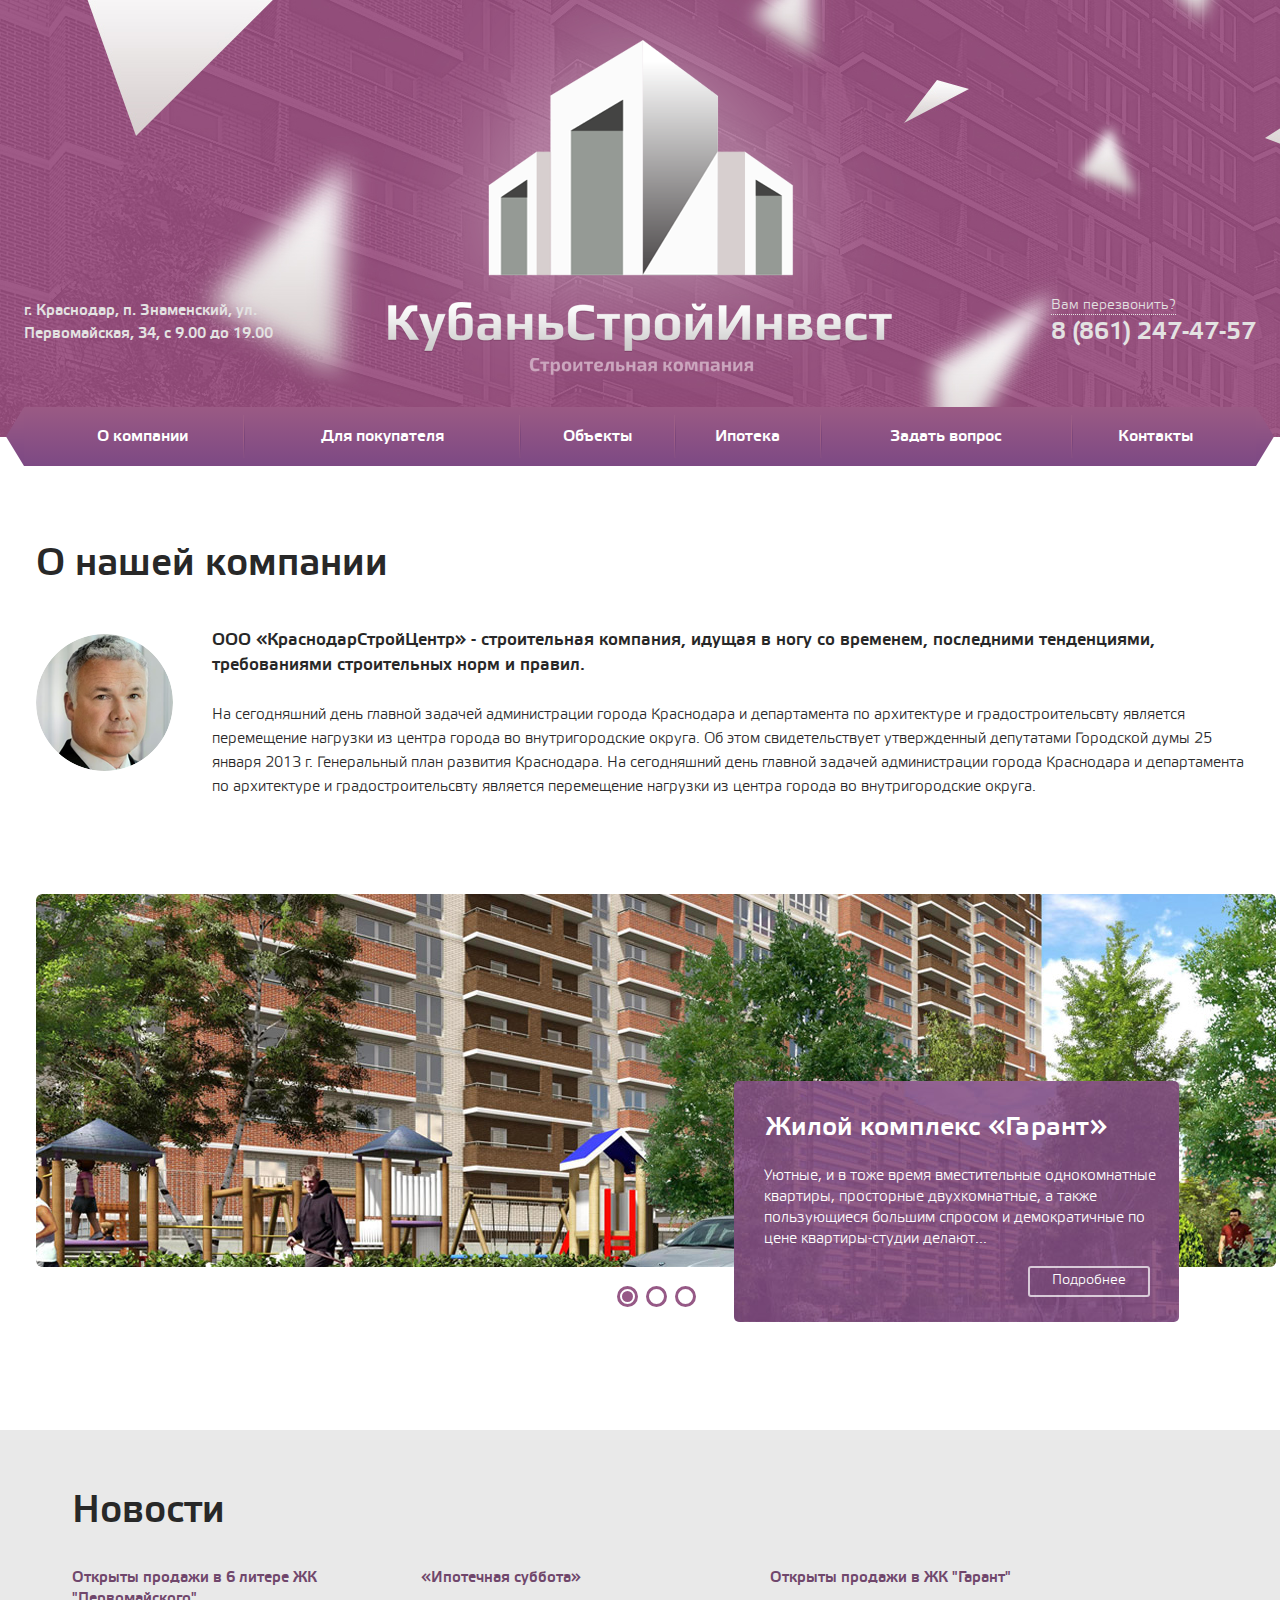
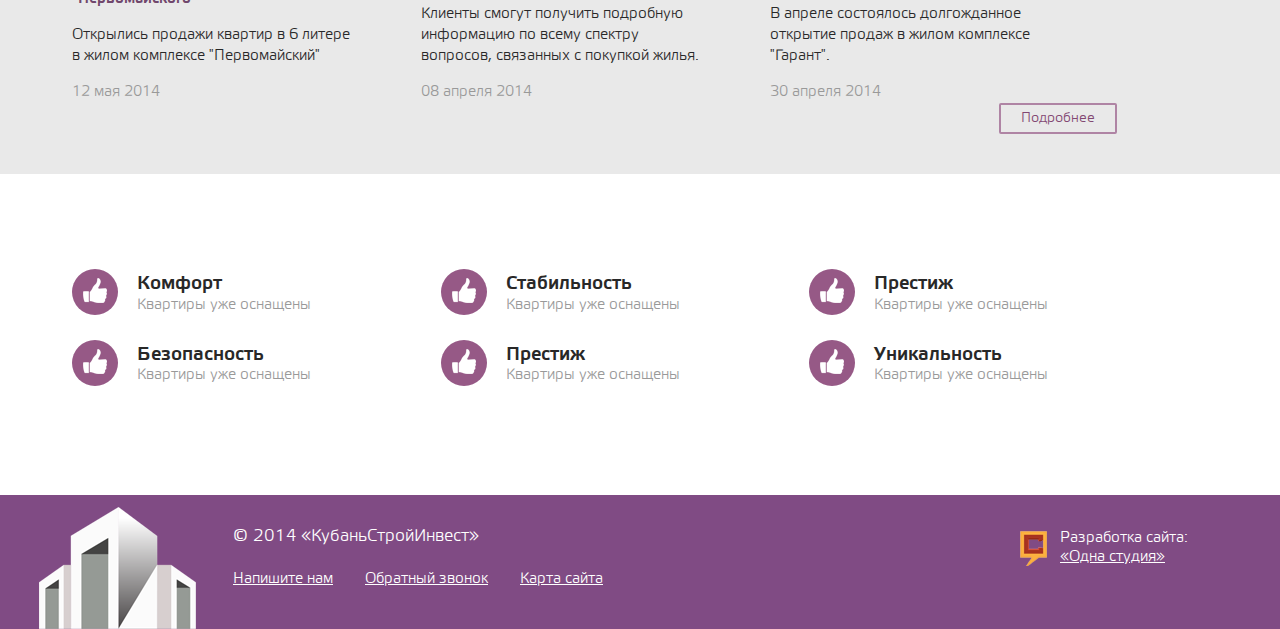
<file: index.html>
<!DOCTYPE html>
<html>
<head>
	<meta charset="utf-8" />
	<title>Главная - КубаньСтройИнвест</title>
	<meta id="viewport" name="viewport" content="width=device-width, initial-scale = 1.0" />
	<meta name="keywords" content="" />
	<meta name="description" content="" />
	<link href="css/main.css" rel="stylesheet" />

	<!--[if IE 8 ]>
   	<link rel="stylesheet" href="css/ie8.css">
	<![endif]-->
	<!--[if IE]><script src="http://html5shiv.googlecode.com/svn/trunk/html5.js"></script><![endif]-->
</head>

<body>

<div class="wrapper">

	<header class="header" role="banner">
		<div class="wrap-center">

			<div class="logo ir">
				<a href="/" class="logo__link">КубаньСтройИнвест</a>
			</div>

			<p class="header-address">г. Краснодар, п. Знаменский, ул.<br/> Первомайская, 34, с 9.00 до 19.00</p>

			<p class="header-phone"><a class="header-phone__call" href="#">Вам перезвонить?</a><br/> 8 (861) 247-47-57</p>

			<nav class="header-nav">
				<ul class="main-menu">
					<li class="main-menu__item"><a href="#" class="main-menu__link">О компании</a></li>
					<li class="main-menu__item"><a href="#" class="main-menu__link">Для покупателя</a></li>
					<li class="main-menu__item"><a href="#" class="main-menu__link">Объекты</a></li>
					<li class="main-menu__item"><a href="#" class="main-menu__link">Ипотека</a></li>
					<li class="main-menu__item"><a href="#" class="main-menu__link">Задать вопрос</a></li>
					<li class="main-menu__item"><a href="#" class="main-menu__link">Контакты</a></li>
				</ul>
			</nav>

		</div>
	</header><!-- .header-->

	<main class="content wrap-center" role="main">

		<h2 class="block-title">О нашей компании</h2>

		<div class="article-head clearfix">
			<img class="article-head__pic" src="pic/userpic_1.png" height="137" width="137" alt="">

			<div class="article-head__desc">
				<p class="article-head__title">ООО «КраснодарСтройЦентр» - строительная компания, идущая в ногу со временем, последними тенденциями, требованиями строительных норм и правил.</p>
				
				<p class="article-head__p">На сегодняшний день главной задачей администрации города Краснодара и департамента по архитектуре и градостроительсвту является перемещение нагрузки из центра города во внутригородские округа. Об этом свидетельствует утвержденный депутатами Городской думы 25 января 2013 г. Генеральный план развития Краснодара. На сегодняшний день главной задачей администрации города Краснодара и департамента по архитектуре и градостроительсвту является перемещение нагрузки из центра города во внутригородские округа.</p>
			</div>
		</div>

		<div class="w-promo-slider">
			<div class="promo-slider">
				<ul class="promo-slider__ul clearfix">
					<li class="promo-slider__li">
						<div class="promo-slider__pic">
							<img class="" src="pic/promo_slide_1.jpg" height="373" width="1460" />
						</div>

						<div class="promo-slider__card clearfix">
							<h3 class="promo-slider__title">Жилой комплекс  «Гарант»</h3>
							<p class="promo-slider__p">Уютные, и в тоже время вместительные однокомнатные квартиры, просторные двухкомнатные, а также пользующиеся большим спросом и демократичные по цене квартиры-студии делают... </p>

							<a href="#" class="btn-white promo-slider__more">Подробнее</a>
						</div>
					</li>
					<li class="promo-slider__li">
						<div class="promo-slider__pic">
							<img class="" src="pic/promo_slide_1.jpg" height="373" width="1460" />
						</div>

						<div class="promo-slider__card clearfix">
							<h3 class="promo-slider__title">Жилой комплекс  «Гарант»</h3>
							<p class="promo-slider__p">Уютные, и в тоже время вместительные однокомнатные квартиры, просторные двухкомнатные, а также пользующиеся большим спросом и демократичные по цене квартиры-студии делают... </p>

							<a href="#" class="btn-white promo-slider__more">Подробнее</a>
						</div>
					</li>
					<li class="promo-slider__li">
						<div class="promo-slider__pic">
							<img class="" src="pic/promo_slide_1.jpg" height="373" width="1460" />
						</div>

						<div class="promo-slider__card clearfix">
							<h3 class="promo-slider__title">Жилой комплекс  «Гарант»</h3>
							<p class="promo-slider__p">Уютные, и в тоже время вместительные однокомнатные квартиры, просторные двухкомнатные, а также пользующиеся большим спросом и демократичные по цене квартиры-студии делают... </p>

							<a href="#" class="btn-white promo-slider__more">Подробнее</a>
						</div>
					</li>
				</ul>
			</div>

			<div class="promo-slider__btn-prev"></div>
			<div class="promo-slider__btn-next"></div>

			<ul class="promo-slider__pager"></ul>
		</div><!-- .w-promo-slider -->

		<div class="content-bottom wrap-center">

			<aside class="news-wrap-out wrap-out">
				<div class="short-news-wrap clearfix">

					<h2 class="block-title">Новости</h2>
					
					<ul class="short-news clearfix">
						<li class="short-news__item">
							<h3 class="short-news__title">
								<a class="short-news__title-link" href="#">Открыты продажи в 6 литере ЖК "Первомайского"</a>
							</h3>
							<p class="short-news__desc">Открылись продажи квартир в 6 литере в жилом комплексе "Первомайский"</p>
							<p class="short-news__time">12 мая 2014</p>
						</li>
					
						<li class="short-news__item">
							<h3 class="short-news__title">
								<a class="short-news__title-link" href="#">«Ипотечная суббота»</a>
							</h3>
							<p class="short-news__desc">Клиенты смогут получить подробную информацию по всему спектру вопросов, связанных с покупкой жилья.</p>
							<p class="short-news__time">08 апреля 2014</p>
						</li>
					
						<li class="short-news__item">
							<h3 class="short-news__title">
								<a class="short-news__title-link" href="#">Открыты продажи в ЖК "Гарант"</a>
							</h3>
							<p class="short-news__desc">В апреле состоялось долгожданное открытие продаж в жилом комплексе "Гарант".</p>
							<p class="short-news__time">30 апреля 2014</p>
						</li>
					</ul>

					<a href="#" class="btn-more">Подробнее</a>
				</div>
			</aside><!-- .news-wrap-out -->

			<aside class="features-list-wrap">
				<ul class="features-list">
					<li class="features-list__item">
						<div class="features-list__icon"></div>
						<p class="features-list__title">Комфорт</p>
						<p class="features-list__desc">Квартиры уже оснащены</p>
					</li>
					<li class="features-list__item">
						<div class="features-list__icon"></div>
						<p class="features-list__title">Стабильность</p>
						<p class="features-list__desc">Квартиры уже оснащены</p>
					</li>
					<li class="features-list__item">
						<div class="features-list__icon"></div>
						<p class="features-list__title">Престиж</p>
						<p class="features-list__desc">Квартиры уже оснащены</p>
					</li>
					<li class="features-list__item">
						<div class="features-list__icon"></div>
						<p class="features-list__title">Безопасность</p>
						<p class="features-list__desc">Квартиры уже оснащены</p>
					</li>
					<li class="features-list__item">
						<div class="features-list__icon"></div>
						<p class="features-list__title">Престиж</p>
						<p class="features-list__desc">Квартиры уже оснащены</p>
					</li>
					<li class="features-list__item">
						<div class="features-list__icon"></div>
						<p class="features-list__title">Уникальность</p>
						<p class="features-list__desc">Квартиры уже оснащены</p>
					</li>
				</ul>
			</aside><!-- .features-list-wrap -->
		</div><!-- .content-bottom -->
	</main><!-- .content -->

</div><!-- .wrapper -->

<footer class="footer" role="contentinfo">
	<div class="footer-inner wrap-center">
		<p class="footer-copyright">© 2014 «КубаньСтройИнвест»</p>
		
		<ul class="footer-menu">
			<li class="footer-menu__item"><a class="footer-menu__link" href="#">Напишите нам</a></li>
			<li class="footer-menu__item"><a class="footer-menu__link" href="#">Обратный звонок</a></li>
			<li class="footer-menu__item"><a class="footer-menu__link" href="#">Карта сайта</a></li>
		</ul>
		
		<p class="footer-dev">Разработка сайта:<br/> <a class="footer-dev__link" href="#">«Одна студия»</a></p>
	</div>
</footer><!-- .footer -->

<script src="https://ajax.googleapis.com/ajax/libs/jquery/1.8.3/jquery.min.js"></script>
<script src="js/scripts.js"></script>

</body>
</html>
</file>
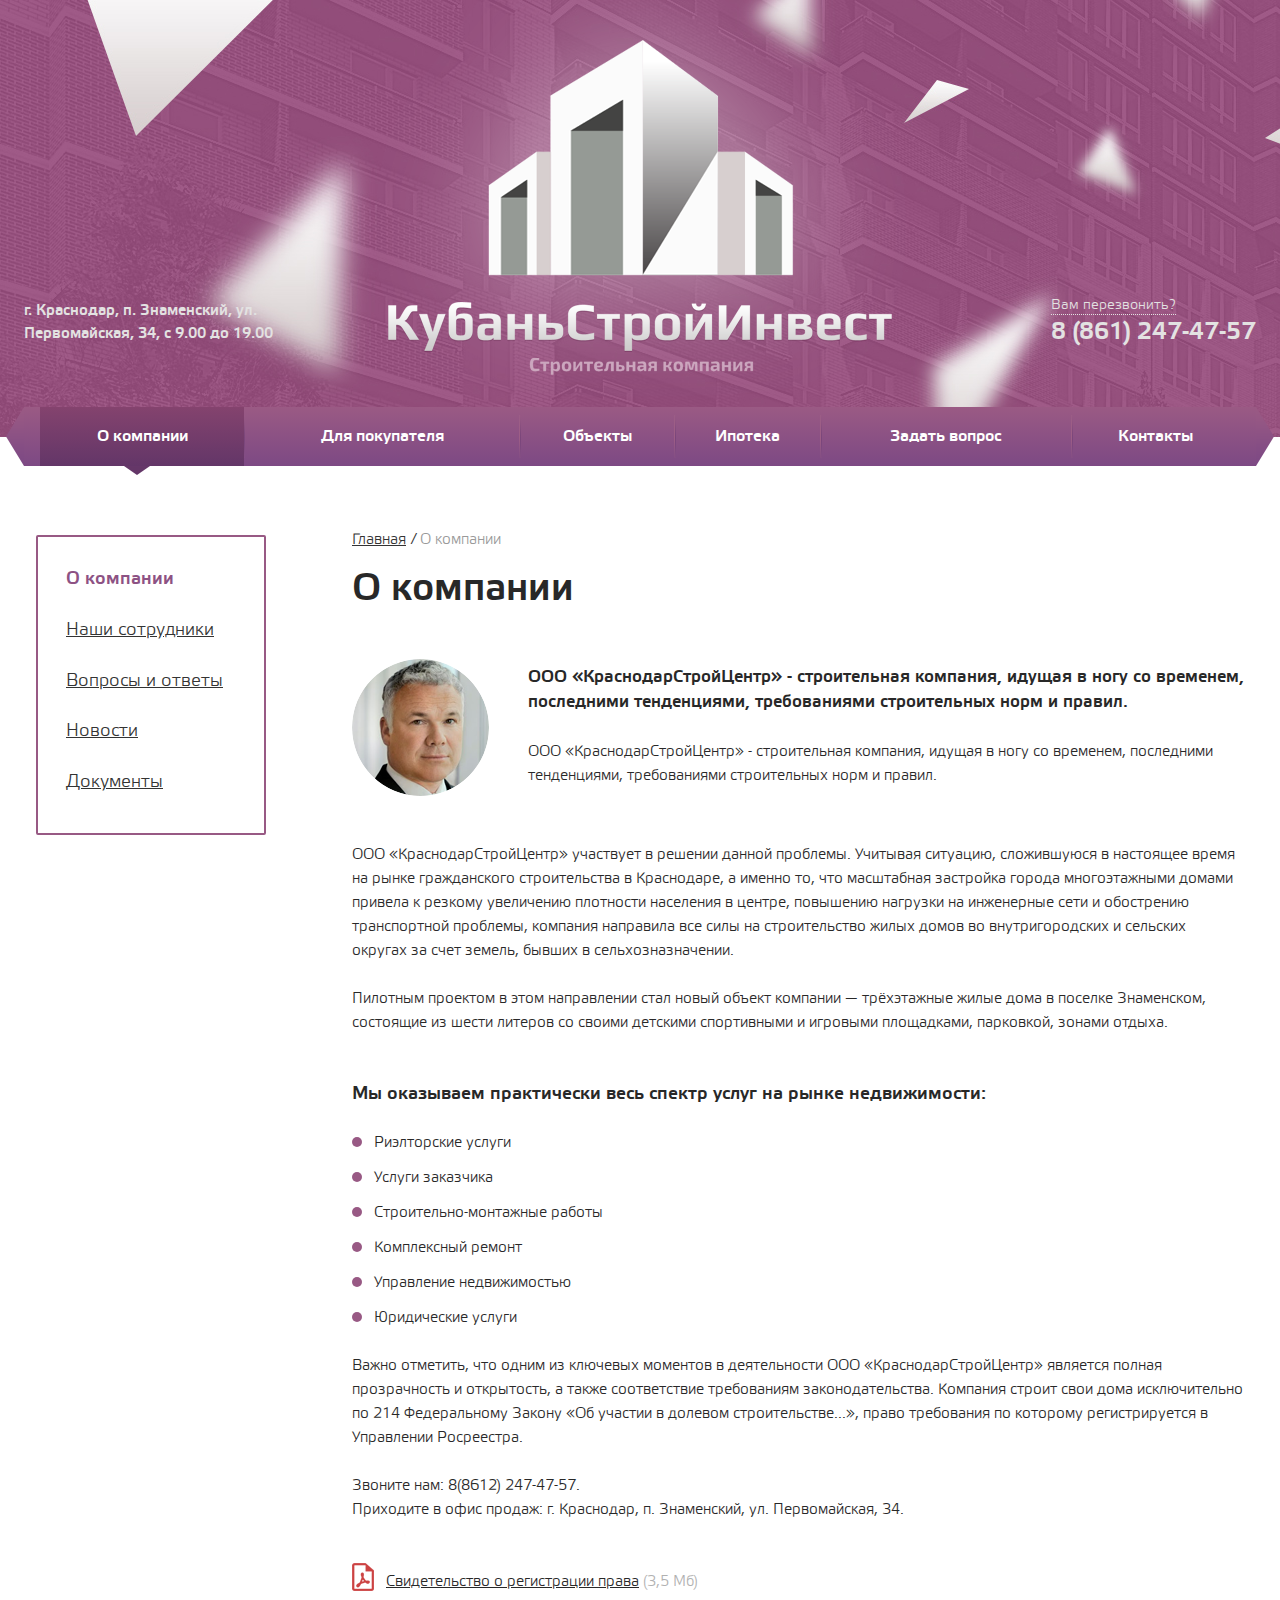
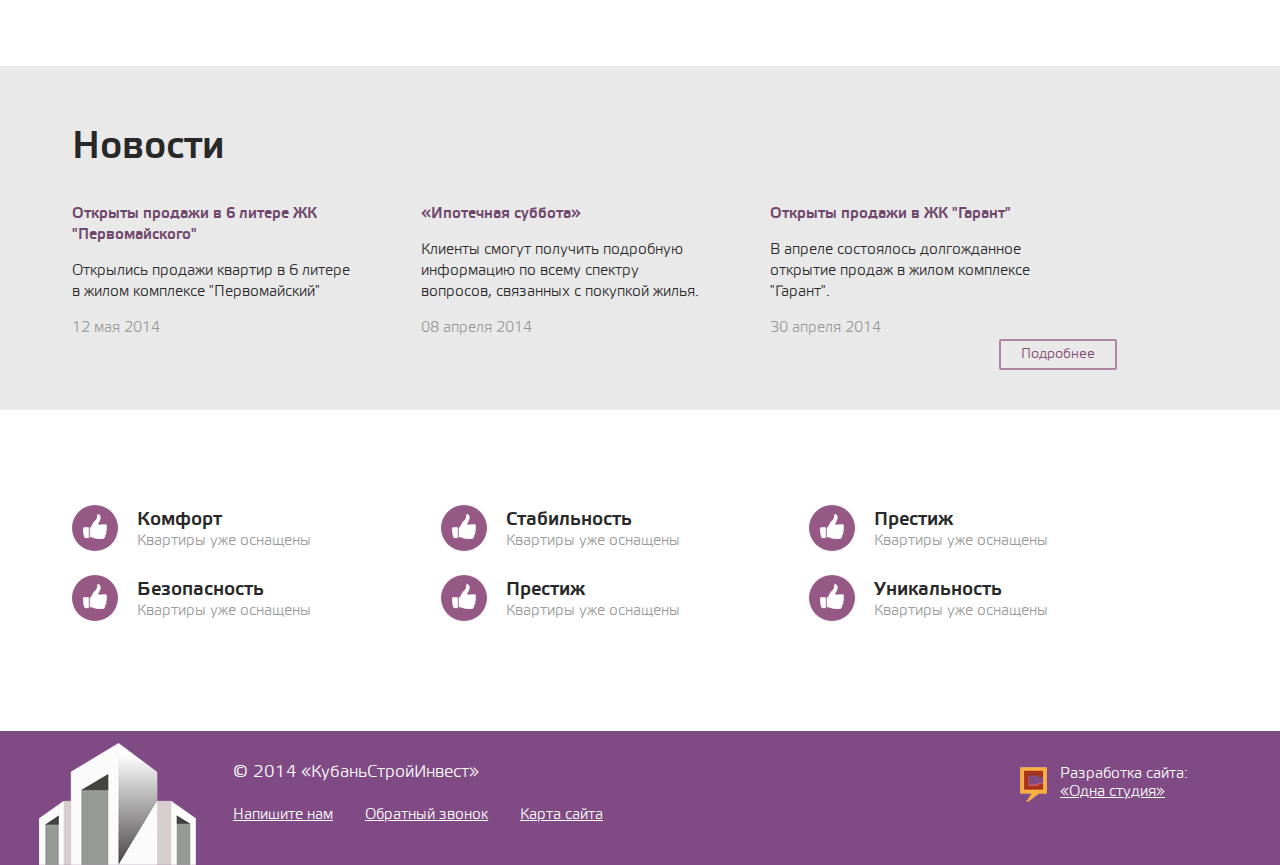
<file: article.html>
<!DOCTYPE html>
<html>
<head>
	<meta charset="utf-8" />
	<title>About - КубаньСтройИнвест</title>
	<meta id="viewport" name="viewport" content="width=device-width, initial-scale = 1.0" />
	<meta name="keywords" content="" />
	<meta name="description" content="" />
	<link href="css/main.css" rel="stylesheet" />

	<!--[if IE 8 ]>
   	<link rel="stylesheet" href="css/ie8.css">
	<![endif]-->
	<!--[if IE]><script src="http://html5shiv.googlecode.com/svn/trunk/html5.js"></script><![endif]-->
</head>

<body>

<div class="wrapper">

	<header class="header" role="banner">
		<div class="wrap-center">

			<div class="logo ir">
				<a href="/" class="logo__link">КубаньСтройИнвест</a>
			</div>

			<p class="header-address">г. Краснодар, п. Знаменский, ул.<br/> Первомайская, 34, с 9.00 до 19.00</p>

			<p class="header-phone"><a class="header-phone__call" href="#">Вам перезвонить?</a><br/> 8 (861) 247-47-57</p>

			<nav class="header-nav">
				<ul class="main-menu">
					<li class="main-menu__item active"><a href="#" class="main-menu__link">О компании</a></li>
					<li class="main-menu__item"><a href="#" class="main-menu__link">Для покупателя</a></li>
					<li class="main-menu__item"><a href="#" class="main-menu__link">Объекты</a></li>
					<li class="main-menu__item"><a href="#" class="main-menu__link">Ипотека</a></li>
					<li class="main-menu__item"><a href="#" class="main-menu__link">Задать вопрос</a></li>
					<li class="main-menu__item"><a href="#" class="main-menu__link">Контакты</a></li>
				</ul>
			</nav>

		</div>
	</header><!-- .header-->

	<main class="content wrap-center clearfix" role="main">

		<div class="container">
			<div class="middle">

				<ul class="breadcrumbs">
					<li class="breadcrumbs__item">
						<a href="#" class="breadcrumbs__link">Главная</a>
					</li>
					<li class="breadcrumbs__item">
						О компании
					</li>
				</ul>

				<article class="article">
					<h2 class="block-title">О компании</h2>
					
					<div class="article-head clearfix">
						<img class="article-head__pic" src="pic/userpic_1.png" height="137" width="137" alt="">
					
						<div class="article-head__desc">
							<p class="article-head__title">ООО «КраснодарСтройЦентр» - строительная компания, идущая в ногу со временем, последними тенденциями, требованиями строительных норм и правил.</p>
							
							<p class="article-head__p">ООО «КраснодарСтройЦентр» - строительная компания, идущая в ногу со временем, последними тенденциями, требованиями строительных норм и правил.</p>
						</div>
					</div>

					<p class="article__p">ООО «КраснодарСтройЦентр» участвует в решении данной проблемы. Учитывая ситуацию, сложившуюся в настоящее время на рынке гражданского строительства в Краснодаре, а именно то, что масштабная застройка города многоэтажными домами привела к резкому увеличению плотности населения в центре, повышению нагрузки на инженерные сети и обострению транспортной проблемы, компания направила все силы на строительство жилых домов во внутригородских и сельских округах за счет земель, бывших в сельхозназначении.</p>

					<p class="article__p">Пилотным проектом в этом направлении стал новый объект компании — трёхэтажные жилые дома в поселке Знаменском, состоящие из шести литеров со своими детскими спортивными и игровыми площадками, парковкой, зонами отдыха.</p>

					<h3 class="article__subtitle">Мы оказываем практически весь спектр услуг на рынке недвижимости:</h3>

					<ul class="simple-list dotted">
						<li class="simple-list__item">Риэлторские услуги</li>
						<li class="simple-list__item">Услуги заказчика</li>
						<li class="simple-list__item">Строительно-монтажные работы</li>
						<li class="simple-list__item">Комплексный ремонт</li>
						<li class="simple-list__item">Управление недвижимостью</li>
						<li class="simple-list__item">Юридические услуги</li>
					</ul>

					<p class="article__p">Важно отметить, что одним из ключевых моментов в деятельности ООО «КраснодарСтройЦентр» является полная прозрачность и открытость, а также соответствие требованиям законодательства. Компания строит свои дома исключительно по 214 Федеральному Закону «Об участии в долевом строительстве...», право требования по которому регистрируется в Управлении Росреестра.</p>

					<p class="article__p">Звоните нам: 8(8612) 247-47-57.<br/> Приходите в офис продаж: г. Краснодар, п. Знаменский, ул. Первомайская, 34.</p>

					<ul class="simple-list files">
						<li class="simple-list__item">
							<span class="icon-pdf"></span>
							<a href="#" class="simple-list__link">Свидетельство о регистрации права</a>
							<span class="simple-list__num">(3,5 Мб)</span>
						</li>
					</ul>


				</article>

			</div><!-- .middle -->
		</div><!-- .container -->

		<div class="left-sidebar">

			<ul class="side-menu">
				<li class="side-menu__item">
					<a href="#" class="side-menu__link active">О компании</a>
				</li>
				<li class="side-menu__item">
					<a href="#" class="side-menu__link">Наши сотрудники</a>
				</li>
				<li class="side-menu__item">
					<a href="#" class="side-menu__link">Вопросы и ответы</a>
				</li>
				<li class="side-menu__item">
					<a href="#" class="side-menu__link">Новости</a>
				</li>
				<li class="side-menu__item">
					<a href="#" class="side-menu__link">Документы</a>
				</li>
			</ul>

		</div><!-- .left-sidebar -->

		<div class="content-bottom wrap-center">

			<aside class="news-wrap-out wrap-out">
				<div class="short-news-wrap clearfix">

					<h2 class="block-title">Новости</h2>
					
					<ul class="short-news clearfix">
						<li class="short-news__item">
							<h3 class="short-news__title">
								<a class="short-news__title-link" href="#">Открыты продажи в 6 литере ЖК "Первомайского"</a>
							</h3>
							<p class="short-news__desc">Открылись продажи квартир в 6 литере в жилом комплексе "Первомайский"</p>
							<p class="short-news__time">12 мая 2014</p>
						</li>
					
						<li class="short-news__item">
							<h3 class="short-news__title">
								<a class="short-news__title-link" href="#">«Ипотечная суббота»</a>
							</h3>
							<p class="short-news__desc">Клиенты смогут получить подробную информацию по всему спектру вопросов, связанных с покупкой жилья.</p>
							<p class="short-news__time">08 апреля 2014</p>
						</li>
					
						<li class="short-news__item">
							<h3 class="short-news__title">
								<a class="short-news__title-link" href="#">Открыты продажи в ЖК "Гарант"</a>
							</h3>
							<p class="short-news__desc">В апреле состоялось долгожданное открытие продаж в жилом комплексе "Гарант".</p>
							<p class="short-news__time">30 апреля 2014</p>
						</li>
					</ul>

					<a href="#" class="btn-more">Подробнее</a>
				</div>
			</aside><!-- .news-wrap-out -->

			<aside class="features-list-wrap">
				<ul class="features-list">
					<li class="features-list__item">
						<div class="features-list__icon"></div>
						<p class="features-list__title">Комфорт</p>
						<p class="features-list__desc">Квартиры уже оснащены</p>
					</li>
					<li class="features-list__item">
						<div class="features-list__icon"></div>
						<p class="features-list__title">Стабильность</p>
						<p class="features-list__desc">Квартиры уже оснащены</p>
					</li>
					<li class="features-list__item">
						<div class="features-list__icon"></div>
						<p class="features-list__title">Престиж</p>
						<p class="features-list__desc">Квартиры уже оснащены</p>
					</li>
					<li class="features-list__item">
						<div class="features-list__icon"></div>
						<p class="features-list__title">Безопасность</p>
						<p class="features-list__desc">Квартиры уже оснащены</p>
					</li>
					<li class="features-list__item">
						<div class="features-list__icon"></div>
						<p class="features-list__title">Престиж</p>
						<p class="features-list__desc">Квартиры уже оснащены</p>
					</li>
					<li class="features-list__item">
						<div class="features-list__icon"></div>
						<p class="features-list__title">Уникальность</p>
						<p class="features-list__desc">Квартиры уже оснащены</p>
					</li>
				</ul>
			</aside><!-- .features-list-wrap -->
		</div><!-- .content-bottom -->
	</main><!-- .content -->

</div><!-- .wrapper -->

<footer class="footer" role="contentinfo">
	<div class="footer-inner wrap-center">
		<p class="footer-copyright">© 2014 «КубаньСтройИнвест»</p>
		
		<ul class="footer-menu">
			<li class="footer-menu__item"><a class="footer-menu__link" href="#">Напишите нам</a></li>
			<li class="footer-menu__item"><a class="footer-menu__link" href="#">Обратный звонок</a></li>
			<li class="footer-menu__item"><a class="footer-menu__link" href="#">Карта сайта</a></li>
		</ul>
		
		<p class="footer-dev">Разработка сайта:<br/> <a class="footer-dev__link" href="#">«Одна студия»</a></p>
	</div>
</footer><!-- .footer -->

<script src="https://ajax.googleapis.com/ajax/libs/jquery/1.8.3/jquery.min.js"></script>
<script src="js/scripts.js"></script>

</body>
</html>
</file>
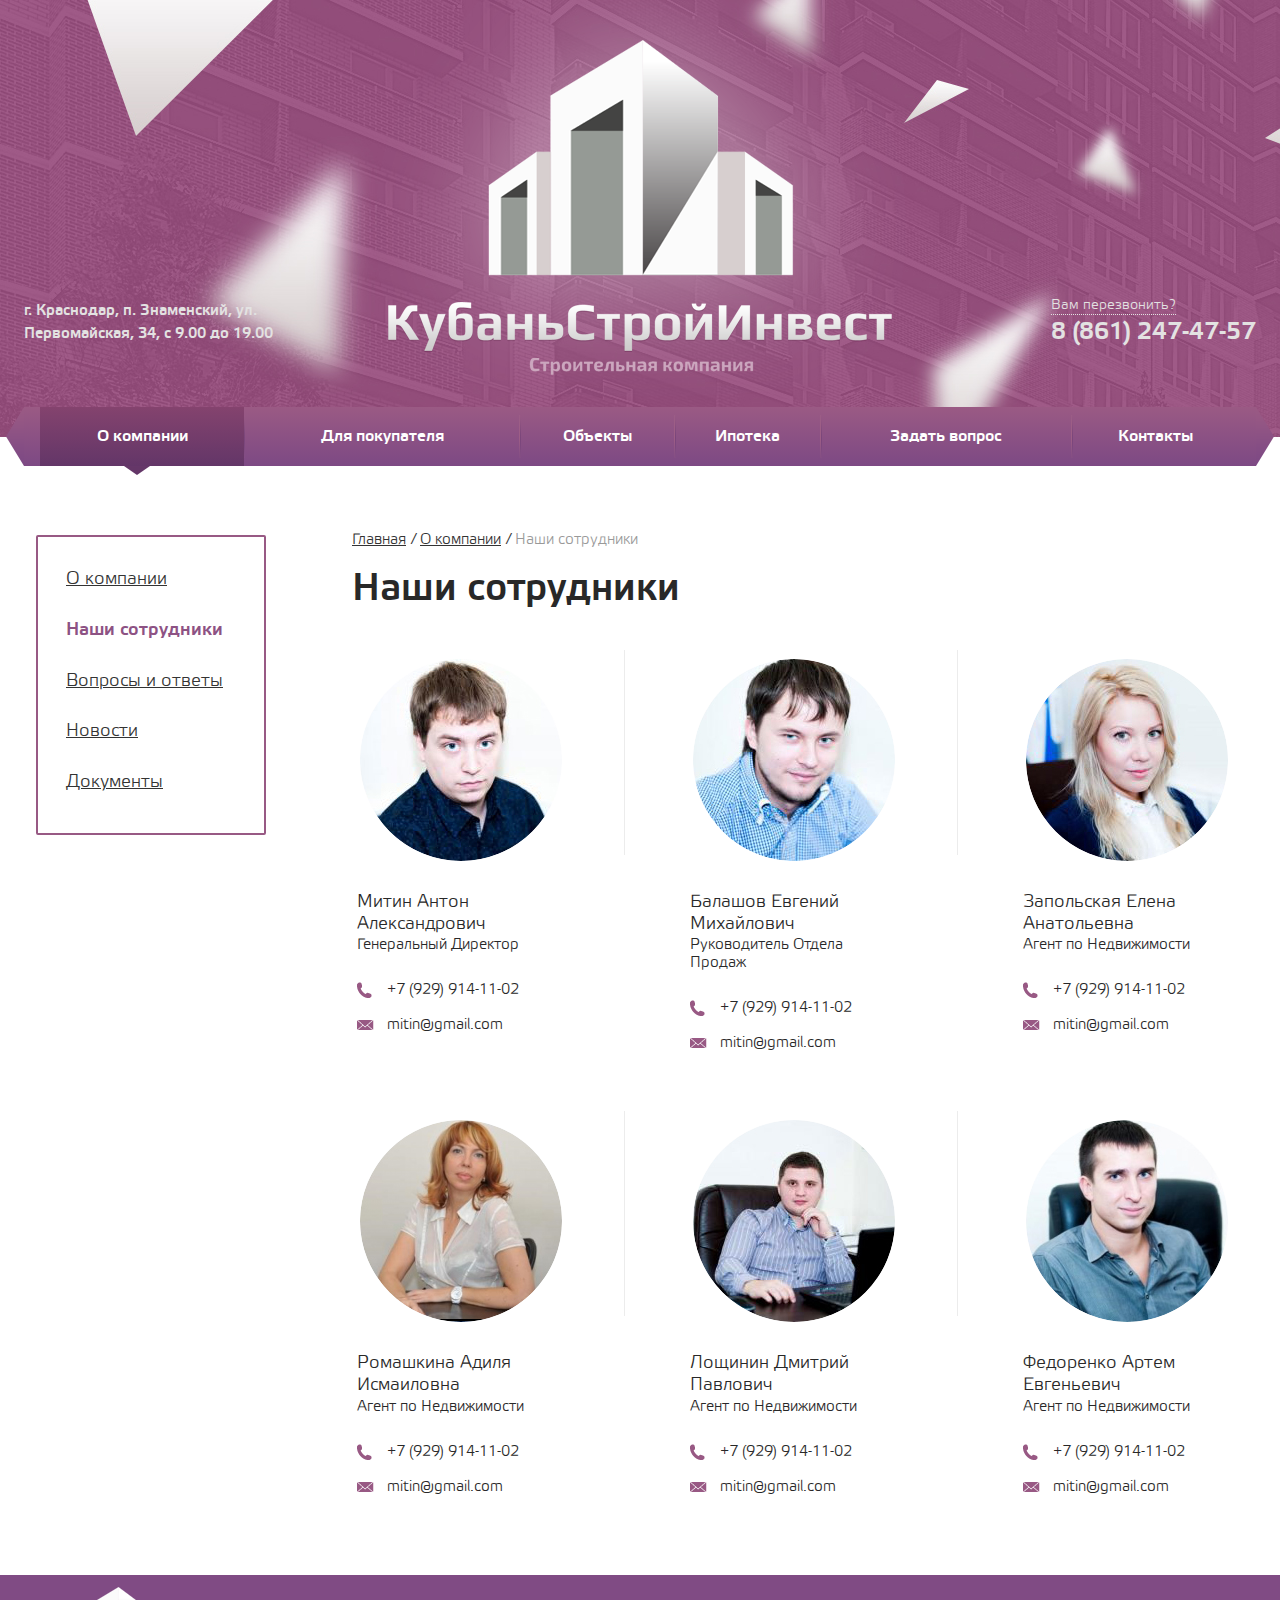
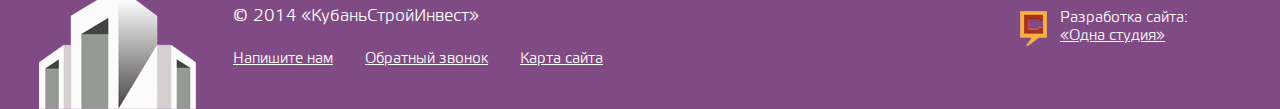
<file: employees .html>
<!DOCTYPE html>
<html>
<head>
	<meta charset="utf-8" />
	<title>Сотрудники - КубаньСтройИнвест</title>
	<meta id="viewport" name="viewport" content="width=device-width, initial-scale = 1.0" />
	<meta name="keywords" content="" />
	<meta name="description" content="" />
	<link href="css/main.css" rel="stylesheet" />

	<!--[if IE 8 ]>
   	<link rel="stylesheet" href="css/ie8.css">
	<![endif]-->
	<!--[if IE]><script src="http://html5shiv.googlecode.com/svn/trunk/html5.js"></script><![endif]-->
</head>

<body>

<div class="wrapper">

	<header class="header" role="banner">
		<div class="wrap-center">

			<div class="logo ir">
				<a href="/" class="logo__link">КубаньСтройИнвест</a>
			</div>

			<p class="header-address">г. Краснодар, п. Знаменский, ул.<br/> Первомайская, 34, с 9.00 до 19.00</p>

			<p class="header-phone"><a class="header-phone__call" href="#">Вам перезвонить?</a><br/> 8 (861) 247-47-57</p>

			<nav class="header-nav">
				<ul class="main-menu">
					<li class="main-menu__item active"><a href="#" class="main-menu__link">О компании</a></li>
					<li class="main-menu__item"><a href="#" class="main-menu__link">Для покупателя</a></li>
					<li class="main-menu__item"><a href="#" class="main-menu__link">Объекты</a></li>
					<li class="main-menu__item"><a href="#" class="main-menu__link">Ипотека</a></li>
					<li class="main-menu__item"><a href="#" class="main-menu__link">Задать вопрос</a></li>
					<li class="main-menu__item"><a href="#" class="main-menu__link">Контакты</a></li>
				</ul>
			</nav>

		</div>
	</header><!-- .header-->

	<main class="content wrap-center clearfix" role="main">

		<div class="container">
			<div class="middle">

				<ul class="breadcrumbs">
					<li class="breadcrumbs__item">
						<a href="#" class="breadcrumbs__link">Главная</a>
					</li>
					<li class="breadcrumbs__item">
						<a href="#" class="breadcrumbs__link">О компании</a>
					</li>
					<li class="breadcrumbs__item">
						Наши сотрудники
					</li>
				</ul>

				<h1 class="block-title">Наши сотрудники</h1>

				<ul class="employees-list">
					<li class="employees-list__item">
						<div class="employees-list__photo">
							<img src="pic/employee_1.jpg" height="202" width="202" alt="" title="" />
						</div>

						<h2 class="employees-list__name">Митин Антон Александрович</h2>
						<h3 class="employees-list__appointment">Генеральный Директор</h3>

						<p class="employees-list__contacts phone">+7 (929) 914-11-02</p>
						<p class="employees-list__contacts email">mitin@gmail.com</p>
					</li>
					<li class="employees-list__item">
						<div class="employees-list__photo">
							<img src="pic/employee_2.jpg" height="202" width="202" alt="" title="" />
						</div>

						<h2 class="employees-list__name">Балашов Евгений Михайлович</h2>
						<h3 class="employees-list__appointment">Руководитель Отдела Продаж</h3>

						<p class="employees-list__contacts phone">+7 (929) 914-11-02</p>
						<p class="employees-list__contacts email">mitin@gmail.com</p>
					</li>
					<li class="employees-list__item">
						<div class="employees-list__photo">
							<img src="pic/employee_3.jpg" height="202" width="202" alt="" title="" />
						</div>

						<h2 class="employees-list__name">Запольская Елена Анатольевна</h2>
						<h3 class="employees-list__appointment">Агент по Недвижимости</h3>

						<p class="employees-list__contacts phone">+7 (929) 914-11-02</p>
						<p class="employees-list__contacts email">mitin@gmail.com</p>
					</li>
					<li class="employees-list__item">
						<div class="employees-list__photo">
							<img src="pic/employee_4.jpg" height="202" width="202" alt="" title="" />
						</div>

						<h2 class="employees-list__name">Ромашкина Адиля Исмаиловна</h2>
						<h3 class="employees-list__appointment">Агент по Недвижимости</h3>

						<p class="employees-list__contacts phone">+7 (929) 914-11-02</p>
						<p class="employees-list__contacts email">mitin@gmail.com</p>
					</li>
					<li class="employees-list__item">
						<div class="employees-list__photo">
							<img src="pic/employee_5.jpg" height="202" width="202" alt="" title="" />
						</div>

						<h2 class="employees-list__name">Лощинин Дмитрий Павлович</h2>
						<h3 class="employees-list__appointment">Агент по Недвижимости</h3>

						<p class="employees-list__contacts phone">+7 (929) 914-11-02</p>
						<p class="employees-list__contacts email">mitin@gmail.com</p>
					</li>
					<li class="employees-list__item">
						<div class="employees-list__photo">
							<img src="pic/employee_6.jpg" height="202" width="202" alt="" title="" />
						</div>

						<h2 class="employees-list__name">Федоренко Артем Евгеньевич</h2>
						<h3 class="employees-list__appointment">Агент по Недвижимости</h3>

						<p class="employees-list__contacts phone">+7 (929) 914-11-02</p>
						<p class="employees-list__contacts email">mitin@gmail.com</p>
					</li>
				</ul>

			</div><!-- .middle -->
		</div><!-- .container -->

		<div class="left-sidebar">

			<ul class="side-menu">
				<li class="side-menu__item">
					<a href="#" class="side-menu__link">О компании</a>
				</li>
				<li class="side-menu__item">
					<a href="#" class="side-menu__link active">Наши сотрудники</a>
				</li>
				<li class="side-menu__item">
					<a href="#" class="side-menu__link">Вопросы и ответы</a>
				</li>
				<li class="side-menu__item">
					<a href="#" class="side-menu__link">Новости</a>
				</li>
				<li class="side-menu__item">
					<a href="#" class="side-menu__link">Документы</a>
				</li>
			</ul>

		</div><!-- .left-sidebar -->

	</main><!-- .content -->

</div><!-- .wrapper -->

<footer class="footer" role="contentinfo">
	<div class="footer-inner wrap-center">
		<p class="footer-copyright">© 2014 «КубаньСтройИнвест»</p>
		
		<ul class="footer-menu">
			<li class="footer-menu__item"><a class="footer-menu__link" href="#">Напишите нам</a></li>
			<li class="footer-menu__item"><a class="footer-menu__link" href="#">Обратный звонок</a></li>
			<li class="footer-menu__item"><a class="footer-menu__link" href="#">Карта сайта</a></li>
		</ul>
		
		<p class="footer-dev">Разработка сайта:<br/> <a class="footer-dev__link" href="#">«Одна студия»</a></p>
	</div>
</footer><!-- .footer -->

<script src="https://ajax.googleapis.com/ajax/libs/jquery/1.8.3/jquery.min.js"></script>
<script src="js/scripts.js"></script>

</body>
</html>
</file>
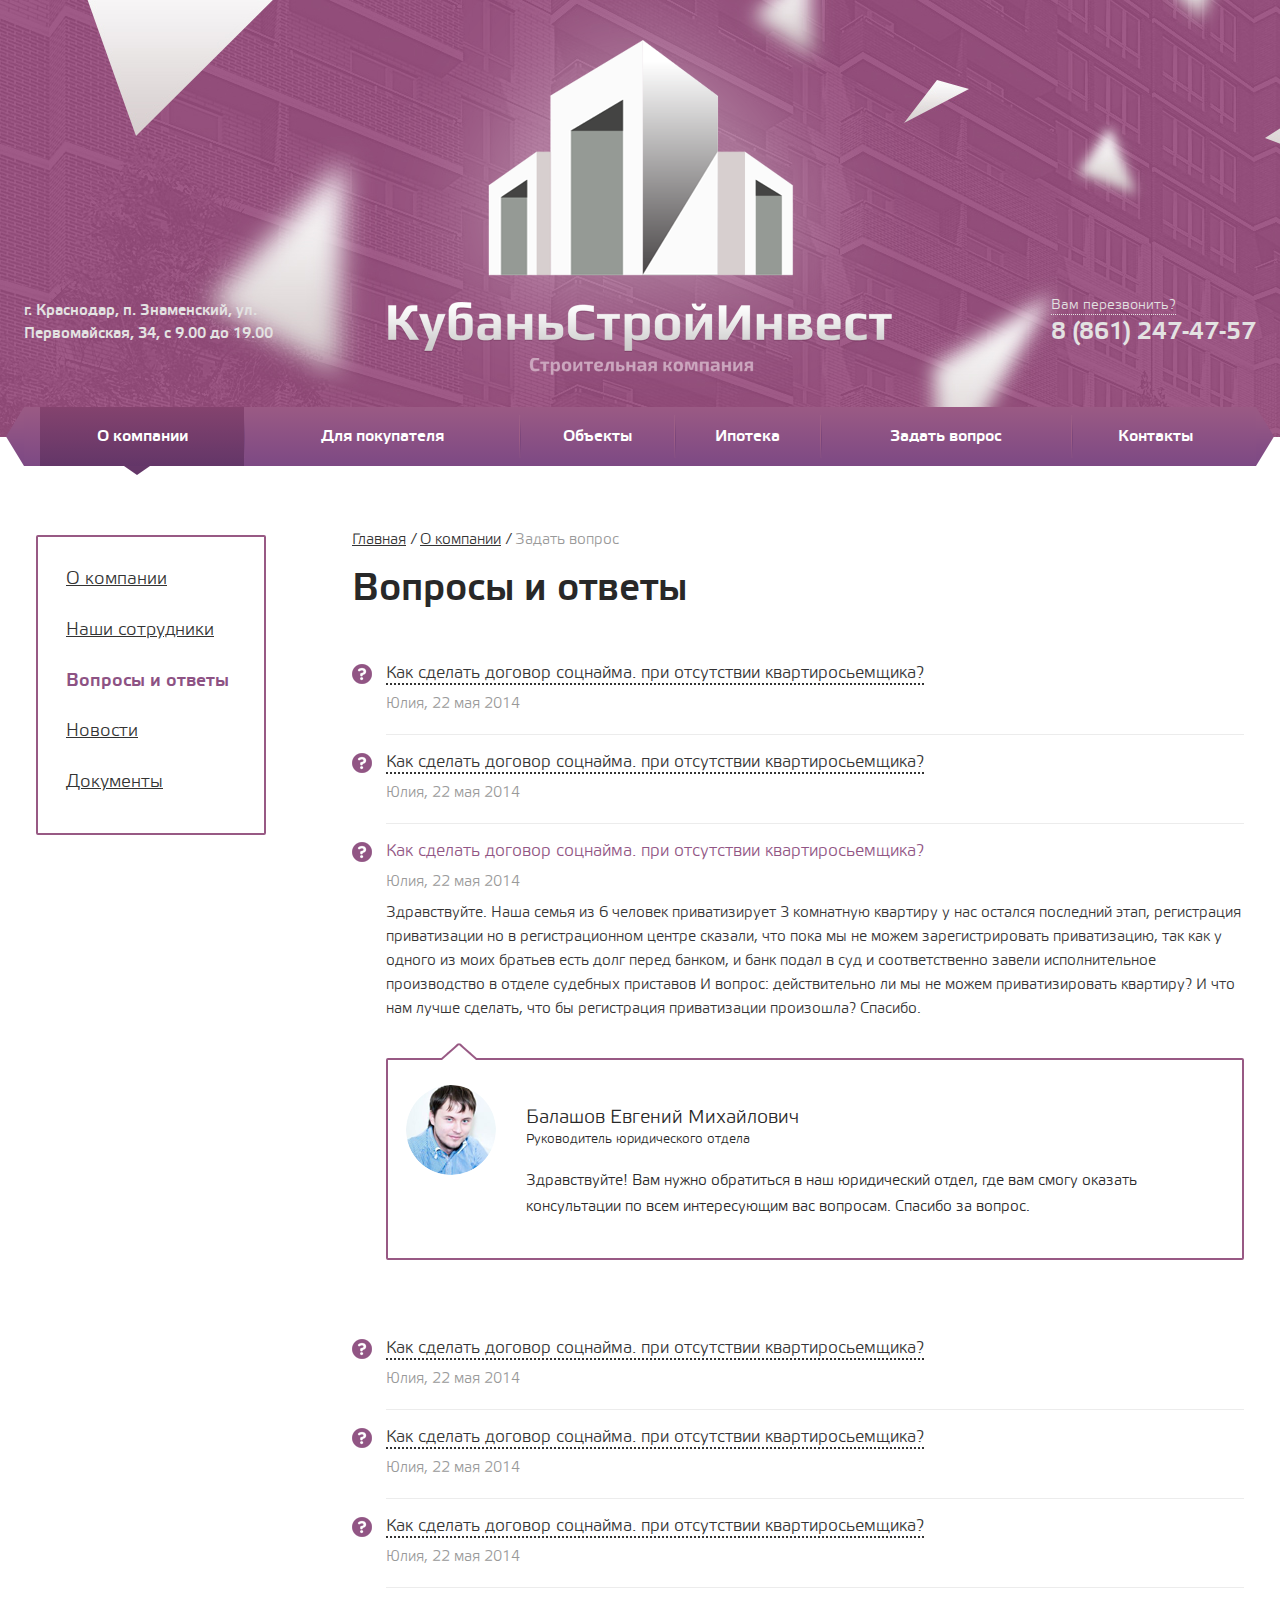
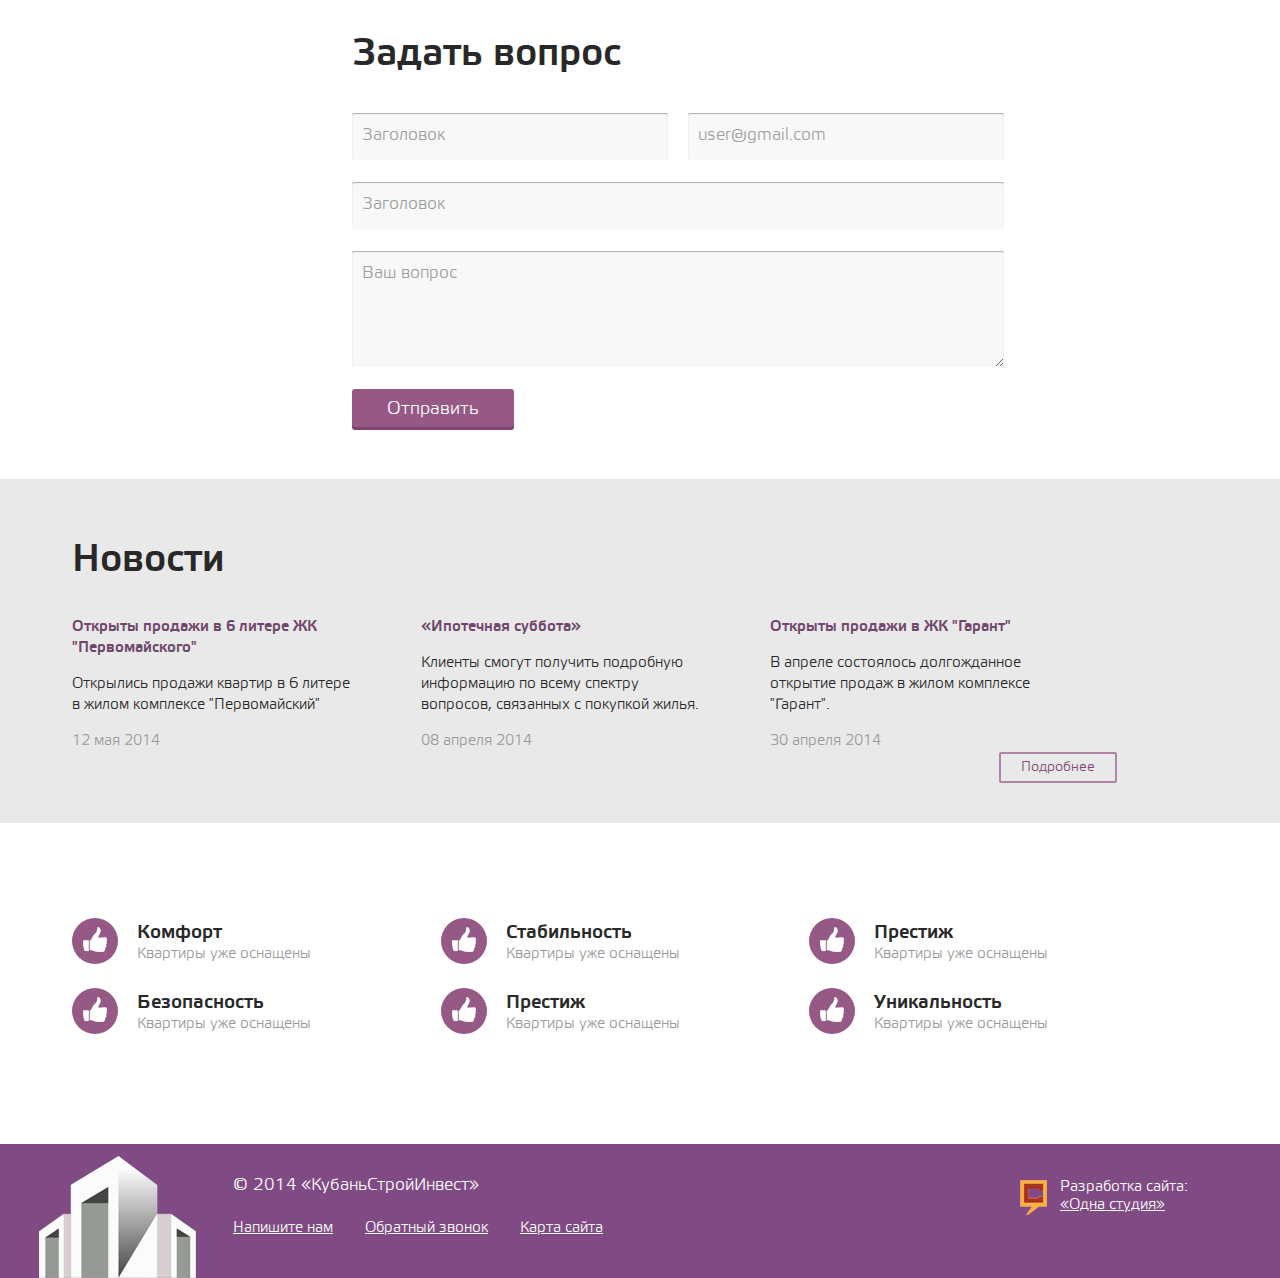
<file: faq.html>
<!DOCTYPE html>
<html>
<head>
	<meta charset="utf-8" />
	<title>FAQ - КубаньСтройИнвест</title>
	<meta id="viewport" name="viewport" content="width=device-width, initial-scale = 1.0" />
	<meta name="keywords" content="" />
	<meta name="description" content="" />
	<link href="css/main.css" rel="stylesheet" />

	<!--[if IE 8 ]>
   	<link rel="stylesheet" href="css/ie8.css">
	<![endif]-->
	<!--[if IE]><script src="http://html5shiv.googlecode.com/svn/trunk/html5.js"></script><![endif]-->
</head>

<body>

<div class="wrapper">

	<header class="header" role="banner">
		<div class="wrap-center">

			<div class="logo ir">
				<a href="/" class="logo__link">КубаньСтройИнвест</a>
			</div>

			<p class="header-address">г. Краснодар, п. Знаменский, ул.<br/> Первомайская, 34, с 9.00 до 19.00</p>

			<p class="header-phone"><a class="header-phone__call" href="#">Вам перезвонить?</a><br/> 8 (861) 247-47-57</p>

			<nav class="header-nav">
				<ul class="main-menu">
					<li class="main-menu__item active"><a href="#" class="main-menu__link">О компании</a></li>
					<li class="main-menu__item"><a href="#" class="main-menu__link">Для покупателя</a></li>
					<li class="main-menu__item"><a href="#" class="main-menu__link">Объекты</a></li>
					<li class="main-menu__item"><a href="#" class="main-menu__link">Ипотека</a></li>
					<li class="main-menu__item"><a href="#" class="main-menu__link">Задать вопрос</a></li>
					<li class="main-menu__item"><a href="#" class="main-menu__link">Контакты</a></li>
				</ul>
			</nav>

		</div>
	</header><!-- .header-->

	<main class="content wrap-center clearfix" role="main">

		<div class="container">
			<div class="middle">

				<ul class="breadcrumbs">
					<li class="breadcrumbs__item">
						<a href="#" class="breadcrumbs__link">Главная</a>
					</li>
					<li class="breadcrumbs__item">
						<a href="#" class="breadcrumbs__link">О компании</a>
					</li>
					<li class="breadcrumbs__item">
						Задать вопрос
					</li>
				</ul>

				<h2 class="block-title">Вопросы и ответы</h2>

				<ul class="faq-list">
					<li class="faq-list__item">
						<p class="faq-list__title">Как сделать договор соцнайма. при отсутствии квартиросьемщика?</p>
						<p class="faq-list__info">Юлия, 22 мая 2014</p>

						<div class="faq-list__desc">
							<div class="faq-list__question">
								<p class="faq-list__question-p">Здравствуйте. Наша семья из 6 человек приватизирует 3 комнатную квартиру у нас остался последний этап, регистрация приватизации но в регистрационном центре cказали, что пока мы не можем зарегистрировать приватизацию, так как у одного из моих братьев есть долг перед банком, и банк подал в суд и соответственно завели исполнительное производство в отделе судебных приставов И вопрос: действительно ли мы не можем приватизировать квартиру? И что нам лучше сделать, что бы регистрация приватизации произошла? Спасибо.</p>
							</div>
						</div>
					</li>

					<li class="faq-list__item">
						<p class="faq-list__title">Как сделать договор соцнайма. при отсутствии квартиросьемщика?</p>
						<p class="faq-list__info">Юлия, 22 мая 2014</p>

						<div class="faq-list__desc">
							<div class="faq-list__question">
								<p class="faq-list__question-p">Здравствуйте. Наша семья из 6 человек приватизирует 3 комнатную квартиру у нас остался последний этап, регистрация приватизации но в регистрационном центре cказали, что пока мы не можем зарегистрировать приватизацию, так как у одного из моих братьев есть долг перед банком, и банк подал в суд и соответственно завели исполнительное производство в отделе судебных приставов И вопрос: действительно ли мы не можем приватизировать квартиру? И что нам лучше сделать, что бы регистрация приватизации произошла? Спасибо.</p>
							</div>
						</div>
					</li>

					<li class="faq-list__item open">
						<p class="faq-list__title">Как сделать договор соцнайма. при отсутствии квартиросьемщика?</p>
						<p class="faq-list__info">Юлия, 22 мая 2014</p>

						<div class="faq-list__desc">
							<div class="faq-list__question">
								<p class="faq-list__question-p">Здравствуйте. Наша семья из 6 человек приватизирует 3 комнатную квартиру у нас остался последний этап, регистрация приватизации но в регистрационном центре cказали, что пока мы не можем зарегистрировать приватизацию, так как у одного из моих братьев есть долг перед банком, и банк подал в суд и соответственно завели исполнительное производство в отделе судебных приставов И вопрос: действительно ли мы не можем приватизировать квартиру? И что нам лучше сделать, что бы регистрация приватизации произошла? Спасибо.</p>
							</div>

							<div class="ansver-block">
								<div class="userpic-block">
									<img class="userpic-block__pic" src="pic/userpic_2.png" height="90" width="90" alt="">
								</div>

								<div class="ansver-block__desc">
									<p class="ansver-block__name">Балашов Евгений Михайлович</p>
									<p class="ansver-block__appointment">Руководитель юридического отдела</p>
									<div class="ansver-block__comment">
										<p class="ansver-block__comment-p">Здравствуйте! Вам нужно обратиться в наш юридический отдел, где вам смогу оказать консультации по всем интересующим вас вопросам. Спасибо за вопрос.</p>
									</div>
								</div>
							</div>
						</div>
					</li>

					<li class="faq-list__item">
						<p class="faq-list__title">Как сделать договор соцнайма. при отсутствии квартиросьемщика?</p>
						<p class="faq-list__info">Юлия, 22 мая 2014</p>

						<div class="faq-list__desc">
							<div class="faq-list__question">
								<p class="faq-list__question-p">Здравствуйте. Наша семья из 6 человек приватизирует 3 комнатную квартиру у нас остался последний этап, регистрация приватизации но в регистрационном центре cказали, что пока мы не можем зарегистрировать приватизацию, так как у одного из моих братьев есть долг перед банком, и банк подал в суд и соответственно завели исполнительное производство в отделе судебных приставов И вопрос: действительно ли мы не можем приватизировать квартиру? И что нам лучше сделать, что бы регистрация приватизации произошла? Спасибо.</p>
							</div>
						</div>
					</li>

					<li class="faq-list__item">
						<p class="faq-list__title">Как сделать договор соцнайма. при отсутствии квартиросьемщика?</p>
						<p class="faq-list__info">Юлия, 22 мая 2014</p>

						<div class="faq-list__desc">
							<div class="faq-list__question">
								<p class="faq-list__question-p">Здравствуйте. Наша семья из 6 человек приватизирует 3 комнатную квартиру у нас остался последний этап, регистрация приватизации но в регистрационном центре cказали, что пока мы не можем зарегистрировать приватизацию, так как у одного из моих братьев есть долг перед банком, и банк подал в суд и соответственно завели исполнительное производство в отделе судебных приставов И вопрос: действительно ли мы не можем приватизировать квартиру? И что нам лучше сделать, что бы регистрация приватизации произошла? Спасибо.</p>
							</div>
						</div>
					</li>

					<li class="faq-list__item">
						<p class="faq-list__title">Как сделать договор соцнайма. при отсутствии квартиросьемщика?</p>
						<p class="faq-list__info">Юлия, 22 мая 2014</p>

						<div class="faq-list__desc">
							<div class="faq-list__question">
								<p class="faq-list__question-p">Здравствуйте. Наша семья из 6 человек приватизирует 3 комнатную квартиру у нас остался последний этап, регистрация приватизации но в регистрационном центре cказали, что пока мы не можем зарегистрировать приватизацию, так как у одного из моих братьев есть долг перед банком, и банк подал в суд и соответственно завели исполнительное производство в отделе судебных приставов И вопрос: действительно ли мы не можем приватизировать квартиру? И что нам лучше сделать, что бы регистрация приватизации произошла? Спасибо.</p>
							</div>
						</div>
					</li>
				</ul>

				<h3 class="block-title">Задать вопрос</h3>

				<form class="feedback-form">
					<div class="basic-formline clearfix">
						<div class="basic-two-col">
							<input class="basic-input" type="text" placeholder="Заголовок">
						</div>
						<div class="basic-two-col">
							<input class="basic-input" type="text" placeholder="user@gmail.com">
						</div>
					</div>
					<div class="basic-formline">
						<input class="basic-input" type="text" placeholder="Заголовок">
					</div>
					<div class="basic-formline">
						<textarea class="basic-textarea" placeholder="Ваш вопрос"></textarea>
					</div>

					<input class="basic-submit" type="submit" value="Отправить">
				</form>

			</div><!-- .middle -->
		</div><!-- .container -->

		<div class="left-sidebar">

			<ul class="side-menu">
				<li class="side-menu__item">
					<a href="#" class="side-menu__link">О компании</a>
				</li>
				<li class="side-menu__item">
					<a href="#" class="side-menu__link">Наши сотрудники</a>
				</li>
				<li class="side-menu__item">
					<a href="#" class="side-menu__link active">Вопросы и ответы</a>
				</li>
				<li class="side-menu__item">
					<a href="#" class="side-menu__link">Новости</a>
				</li>
				<li class="side-menu__item">
					<a href="#" class="side-menu__link">Документы</a>
				</li>
			</ul>

		</div><!-- .left-sidebar -->

		<div class="content-bottom wrap-center">

			<aside class="news-wrap-out wrap-out">
				<div class="short-news-wrap clearfix">

					<h2 class="block-title">Новости</h2>
					
					<ul class="short-news clearfix">
						<li class="short-news__item">
							<h3 class="short-news__title">
								<a class="short-news__title-link" href="#">Открыты продажи в 6 литере ЖК "Первомайского"</a>
							</h3>
							<p class="short-news__desc">Открылись продажи квартир в 6 литере в жилом комплексе "Первомайский"</p>
							<p class="short-news__time">12 мая 2014</p>
						</li>
					
						<li class="short-news__item">
							<h3 class="short-news__title">
								<a class="short-news__title-link" href="#">«Ипотечная суббота»</a>
							</h3>
							<p class="short-news__desc">Клиенты смогут получить подробную информацию по всему спектру вопросов, связанных с покупкой жилья.</p>
							<p class="short-news__time">08 апреля 2014</p>
						</li>
					
						<li class="short-news__item">
							<h3 class="short-news__title">
								<a class="short-news__title-link" href="#">Открыты продажи в ЖК "Гарант"</a>
							</h3>
							<p class="short-news__desc">В апреле состоялось долгожданное открытие продаж в жилом комплексе "Гарант".</p>
							<p class="short-news__time">30 апреля 2014</p>
						</li>
					</ul>

					<a href="#" class="btn-more">Подробнее</a>
				</div>
			</aside><!-- .news-wrap-out -->

			<aside class="features-list-wrap">
				<ul class="features-list">
					<li class="features-list__item">
						<div class="features-list__icon"></div>
						<p class="features-list__title">Комфорт</p>
						<p class="features-list__desc">Квартиры уже оснащены</p>
					</li>
					<li class="features-list__item">
						<div class="features-list__icon"></div>
						<p class="features-list__title">Стабильность</p>
						<p class="features-list__desc">Квартиры уже оснащены</p>
					</li>
					<li class="features-list__item">
						<div class="features-list__icon"></div>
						<p class="features-list__title">Престиж</p>
						<p class="features-list__desc">Квартиры уже оснащены</p>
					</li>
					<li class="features-list__item">
						<div class="features-list__icon"></div>
						<p class="features-list__title">Безопасность</p>
						<p class="features-list__desc">Квартиры уже оснащены</p>
					</li>
					<li class="features-list__item">
						<div class="features-list__icon"></div>
						<p class="features-list__title">Престиж</p>
						<p class="features-list__desc">Квартиры уже оснащены</p>
					</li>
					<li class="features-list__item">
						<div class="features-list__icon"></div>
						<p class="features-list__title">Уникальность</p>
						<p class="features-list__desc">Квартиры уже оснащены</p>
					</li>
				</ul>
			</aside><!-- .features-list-wrap -->
		</div><!-- .content-bottom -->
	</main><!-- .content -->

</div><!-- .wrapper -->

<footer class="footer" role="contentinfo">
	<div class="footer-inner wrap-center">
		<p class="footer-copyright">© 2014 «КубаньСтройИнвест»</p>
		
		<ul class="footer-menu">
			<li class="footer-menu__item"><a class="footer-menu__link" href="#">Напишите нам</a></li>
			<li class="footer-menu__item"><a class="footer-menu__link" href="#">Обратный звонок</a></li>
			<li class="footer-menu__item"><a class="footer-menu__link" href="#">Карта сайта</a></li>
		</ul>
		
		<p class="footer-dev">Разработка сайта:<br/> <a class="footer-dev__link" href="#">«Одна студия»</a></p>
	</div>
</footer><!-- .footer -->

<script src="https://ajax.googleapis.com/ajax/libs/jquery/1.8.3/jquery.min.js"></script>
<script src="js/scripts.js"></script>

</body>
</html>
</file>
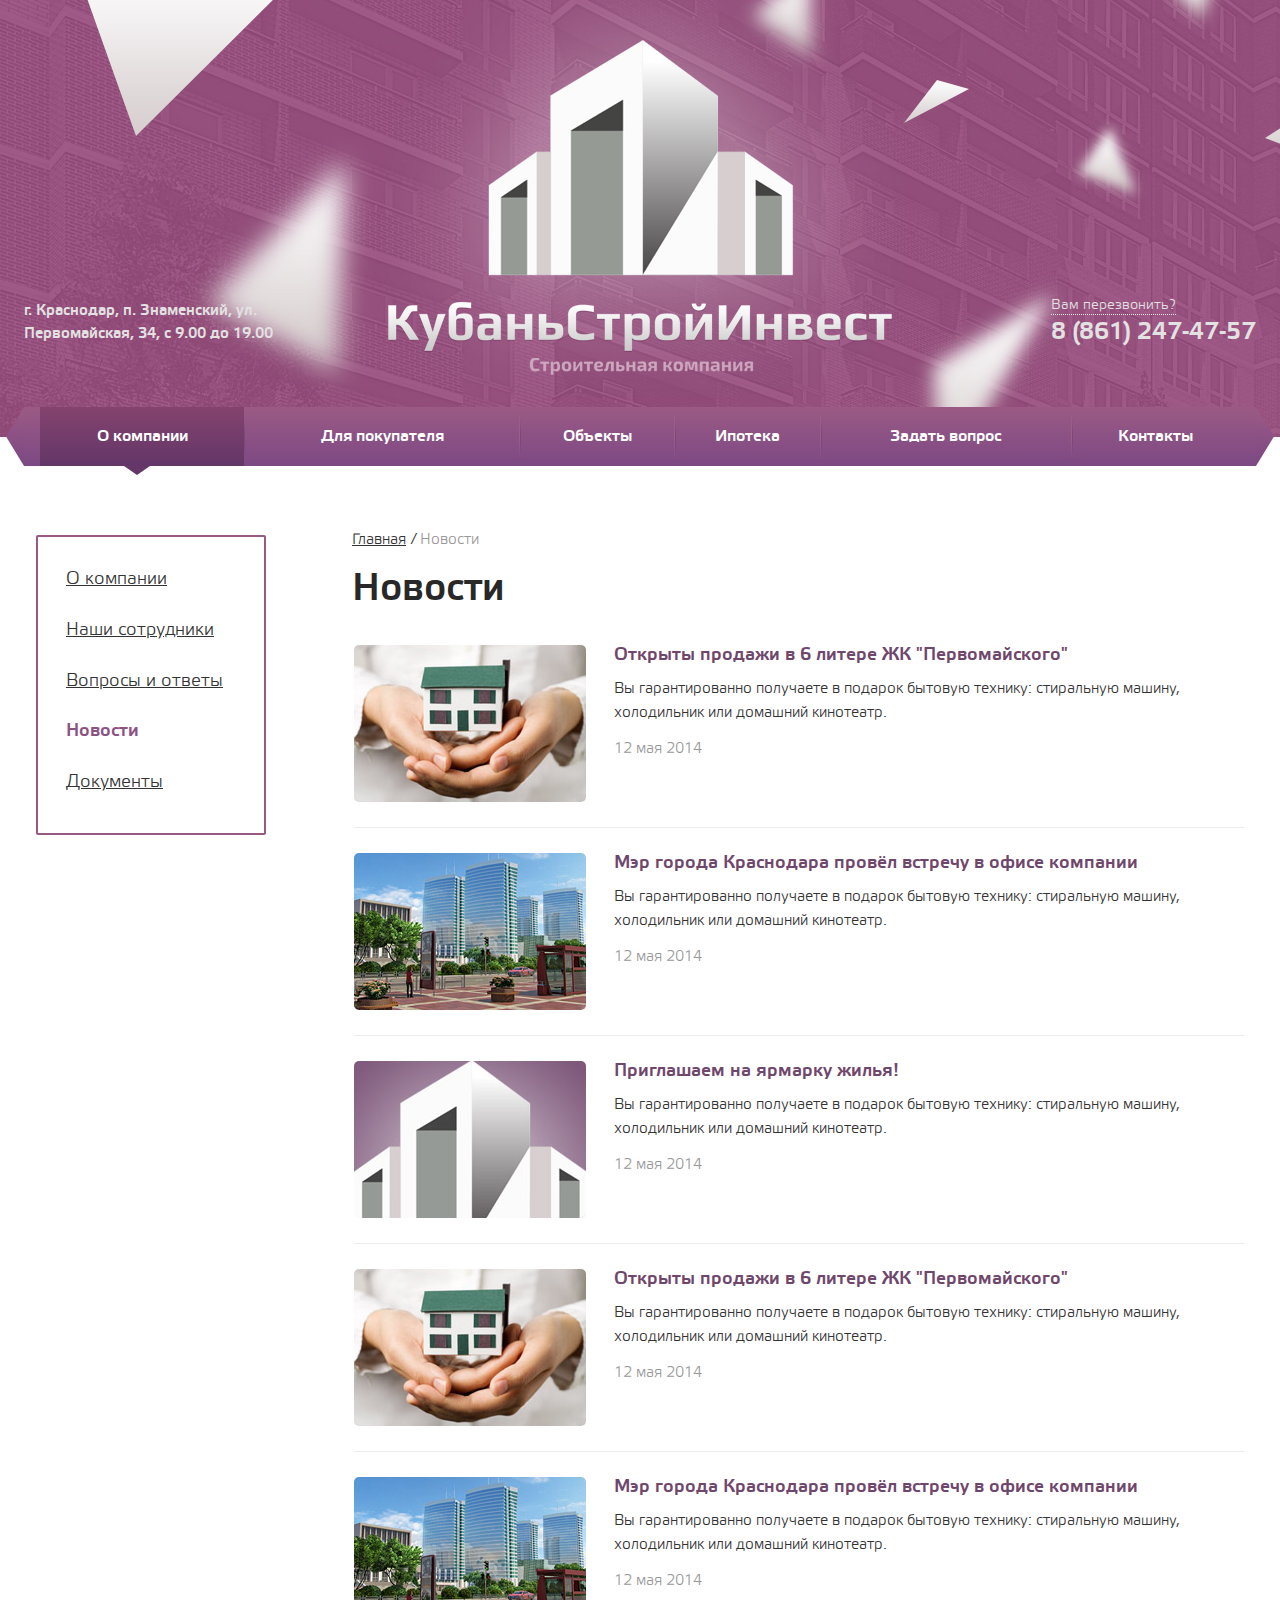
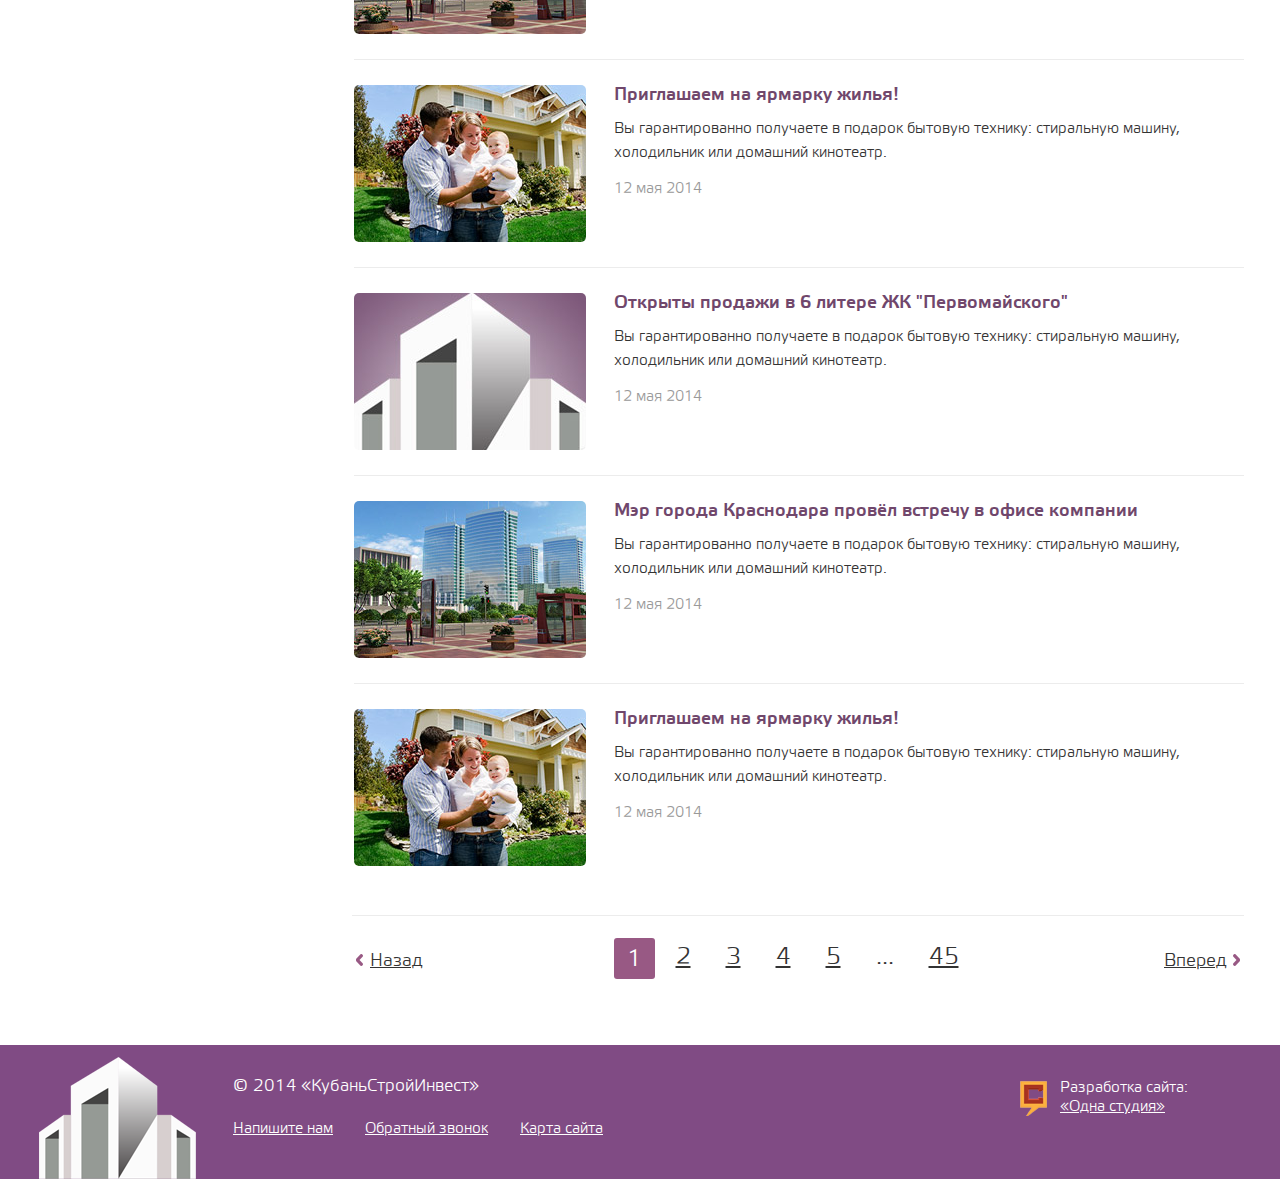
<file: news.html>
<!DOCTYPE html>
<html>
<head>
	<meta charset="utf-8" />
	<title>Новости - КубаньСтройИнвест</title>
	<meta id="viewport" name="viewport" content="width=device-width, initial-scale = 1.0" />
	<meta name="keywords" content="" />
	<meta name="description" content="" />
	<link href="css/main.css" rel="stylesheet" />

	<!--[if IE 8 ]>
   	<link rel="stylesheet" href="css/ie8.css">
	<![endif]-->
	<!--[if IE]><script src="http://html5shiv.googlecode.com/svn/trunk/html5.js"></script><![endif]-->
</head>

<body>

<div class="wrapper">

	<header class="header" role="banner">
		<div class="wrap-center">

			<div class="logo ir">
				<a href="/" class="logo__link">КубаньСтройИнвест</a>
			</div>

			<p class="header-address">г. Краснодар, п. Знаменский, ул.<br/> Первомайская, 34, с 9.00 до 19.00</p>

			<p class="header-phone"><a class="header-phone__call" href="#">Вам перезвонить?</a><br/> 8 (861) 247-47-57</p>

			<nav class="header-nav">
				<ul class="main-menu">
					<li class="main-menu__item active"><a href="#" class="main-menu__link">О компании</a></li>
					<li class="main-menu__item"><a href="#" class="main-menu__link">Для покупателя</a></li>
					<li class="main-menu__item"><a href="#" class="main-menu__link">Объекты</a></li>
					<li class="main-menu__item"><a href="#" class="main-menu__link">Ипотека</a></li>
					<li class="main-menu__item"><a href="#" class="main-menu__link">Задать вопрос</a></li>
					<li class="main-menu__item"><a href="#" class="main-menu__link">Контакты</a></li>
				</ul>
			</nav>

		</div>
	</header><!-- .header-->

	<main class="content wrap-center clearfix" role="main">

		<div class="container">
			<div class="middle">

				<ul class="breadcrumbs">
					<li class="breadcrumbs__item">
						<a href="#" class="breadcrumbs__link">Главная</a>
					</li>
					<li class="breadcrumbs__item">
						Новости
					</li>
				</ul>

				<h1 class="block-title">Новости</h1>

				<ul class="news-list">
					<li class="news-list__item">
						<div class="news-list__photo">
							<a href="#">
								<img src="pic/news_1.jpg" height="157" width="232" alt="" title="" />
							</a>
						</div>

						<div class="news-list__descr">
							<h2 class="news-list__title"><a href="#">Открыты продажи в 6 литере ЖК "Первомайского"</a></h2>

							<p class="news-list__p">Вы гарантированно получаете в подарок бытовую технику: стиральную машину, холодильник или домашний кинотеатр.</p>
							<p class="news-list__date">12 мая 2014</p>
						</div>
					</li>
					<li class="news-list__item">
						<div class="news-list__photo">
							<a href="#">
								<img src="pic/news_2.jpg" height="157" width="232" alt="" title="" />
							</a>
						</div>

						<div class="news-list__descr">
							<h2 class="news-list__title"><a href="#">Мэр города Краснодара провёл встречу в офисе компании</a></h2>

							<p class="news-list__p">Вы гарантированно получаете в подарок бытовую технику: стиральную машину, холодильник или домашний кинотеатр.</p>
							<p class="news-list__date">12 мая 2014</p>
						</div>
					</li>
					<li class="news-list__item">
						<div class="news-list__photo">
							<a href="#">
								<img src="pic/news_3.jpg" height="157" width="232" alt="" title="" />
							</a>
						</div>

						<div class="news-list__descr">
							<h2 class="news-list__title"><a href="#">Приглашаем на ярмарку жилья!</a></h2>

							<p class="news-list__p">Вы гарантированно получаете в подарок бытовую технику: стиральную машину, холодильник или домашний кинотеатр.</p>
							<p class="news-list__date">12 мая 2014</p>
						</div>
					</li>
					<li class="news-list__item">
						<div class="news-list__photo">
							<a href="#">
								<img src="pic/news_1.jpg" height="157" width="232" alt="" title="" />
							</a>
						</div>

						<div class="news-list__descr">
							<h2 class="news-list__title"><a href="#">Открыты продажи в 6 литере ЖК "Первомайского"</a></h2>

							<p class="news-list__p">Вы гарантированно получаете в подарок бытовую технику: стиральную машину, холодильник или домашний кинотеатр.</p>
							<p class="news-list__date">12 мая 2014</p>
						</div>
					</li>
					<li class="news-list__item">
						<div class="news-list__photo">
							<a href="#">
								<img src="pic/news_2.jpg" height="157" width="232" alt="" title="" />
							</a>
						</div>

						<div class="news-list__descr">
							<h2 class="news-list__title"><a href="#">Мэр города Краснодара провёл встречу в офисе компании</a></h2>

							<p class="news-list__p">Вы гарантированно получаете в подарок бытовую технику: стиральную машину, холодильник или домашний кинотеатр.</p>
							<p class="news-list__date">12 мая 2014</p>
						</div>
					</li>
					<li class="news-list__item">
						<div class="news-list__photo">
							<a href="#">
								<img src="pic/news_4.jpg" height="157" width="232" alt="" title="" />
							</a>
						</div>

						<div class="news-list__descr">
							<h2 class="news-list__title"><a href="#">Приглашаем на ярмарку жилья!</a></h2>

							<p class="news-list__p">Вы гарантированно получаете в подарок бытовую технику: стиральную машину, холодильник или домашний кинотеатр.</p>
							<p class="news-list__date">12 мая 2014</p>
						</div>
					</li>
					<li class="news-list__item">
						<div class="news-list__photo">
							<a href="#">
								<img src="pic/news_3.jpg" height="157" width="232" alt="" title="" />
							</a>
						</div>

						<div class="news-list__descr">
							<h2 class="news-list__title"><a href="#">Открыты продажи в 6 литере ЖК "Первомайского"</a></h2>

							<p class="news-list__p">Вы гарантированно получаете в подарок бытовую технику: стиральную машину, холодильник или домашний кинотеатр.</p>
							<p class="news-list__date">12 мая 2014</p>
						</div>
					</li>
					<li class="news-list__item">
						<div class="news-list__photo">
							<a href="#">
								<img src="pic/news_2.jpg" height="157" width="232" alt="" title="" />
							</a>
						</div>

						<div class="news-list__descr">
							<h2 class="news-list__title"><a href="#">Мэр города Краснодара провёл встречу в офисе компании</a></h2>

							<p class="news-list__p">Вы гарантированно получаете в подарок бытовую технику: стиральную машину, холодильник или домашний кинотеатр.</p>
							<p class="news-list__date">12 мая 2014</p>
						</div>
					</li>
					<li class="news-list__item">
						<div class="news-list__photo">
							<a href="#">
								<img src="pic/news_4.jpg" height="157" width="232" alt="" title="" />
							</a>
						</div>

						<div class="news-list__descr">
							<h2 class="news-list__title"><a href="#">Приглашаем на ярмарку жилья!</a></h2>

							<p class="news-list__p">Вы гарантированно получаете в подарок бытовую технику: стиральную машину, холодильник или домашний кинотеатр.</p>
							<p class="news-list__date">12 мая 2014</p>
						</div>
					</li>
				</ul>

				<div class="pager">
					<a href="#" class="pager__btn prev">Назад</a>
					<a href="#" class="pager__btn next">Вперед</a>

					<ul class="pager-list">
						<li class="pager-list__item active">
							<a href="#" class="pager-list__link">1</a>
						</li>
						<li class="pager-list__item">
							<a href="#" class="pager-list__link">2</a>
						</li>
						<li class="pager-list__item">
							<a href="#" class="pager-list__link">3</a>
						</li>
						<li class="pager-list__item">
							<a href="#" class="pager-list__link">4</a>
						</li>
						<li class="pager-list__item">
							<a href="#" class="pager-list__link">5</a>
						</li>
						<li class="pager-list__item">...</li>
						<li class="pager-list__item">
							<a href="#" class="pager-list__link">45</a>
						</li>
					</ul>
				</div>

			</div><!-- .middle -->
		</div><!-- .container -->

		<div class="left-sidebar">

			<ul class="side-menu">
				<li class="side-menu__item">
					<a href="#" class="side-menu__link">О компании</a>
				</li>
				<li class="side-menu__item">
					<a href="#" class="side-menu__link">Наши сотрудники</a>
				</li>
				<li class="side-menu__item">
					<a href="#" class="side-menu__link">Вопросы и ответы</a>
				</li>
				<li class="side-menu__item">
					<a href="#" class="side-menu__link active">Новости</a>
				</li>
				<li class="side-menu__item">
					<a href="#" class="side-menu__link">Документы</a>
				</li>
			</ul>

		</div><!-- .left-sidebar -->

	</main><!-- .content -->

</div><!-- .wrapper -->

<footer class="footer" role="contentinfo">
	<div class="footer-inner wrap-center">
		<p class="footer-copyright">© 2014 «КубаньСтройИнвест»</p>
		
		<ul class="footer-menu">
			<li class="footer-menu__item"><a class="footer-menu__link" href="#">Напишите нам</a></li>
			<li class="footer-menu__item"><a class="footer-menu__link" href="#">Обратный звонок</a></li>
			<li class="footer-menu__item"><a class="footer-menu__link" href="#">Карта сайта</a></li>
		</ul>
		
		<p class="footer-dev">Разработка сайта:<br/> <a class="footer-dev__link" href="#">«Одна студия»</a></p>
	</div>
</footer><!-- .footer -->

<script src="https://ajax.googleapis.com/ajax/libs/jquery/1.8.3/jquery.min.js"></script>
<script src="js/scripts.js"></script>

</body>
</html>
</file>
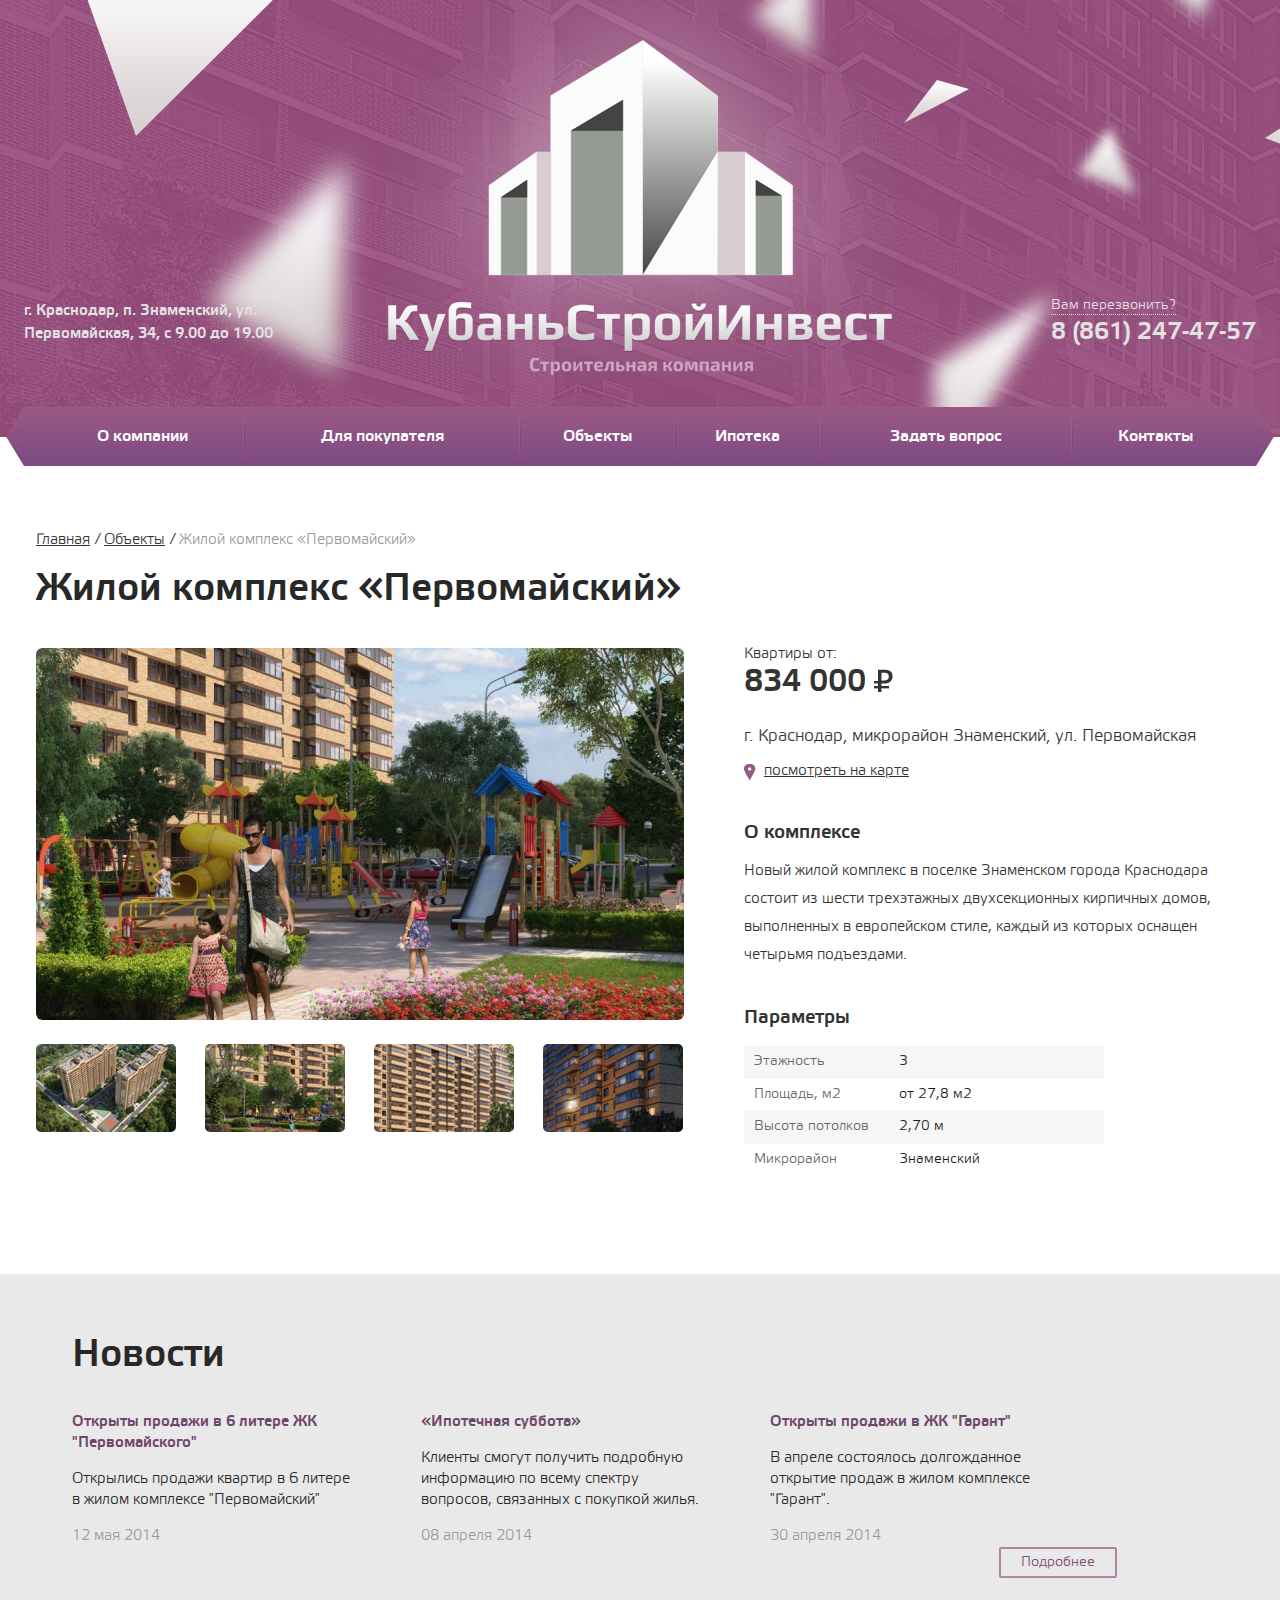
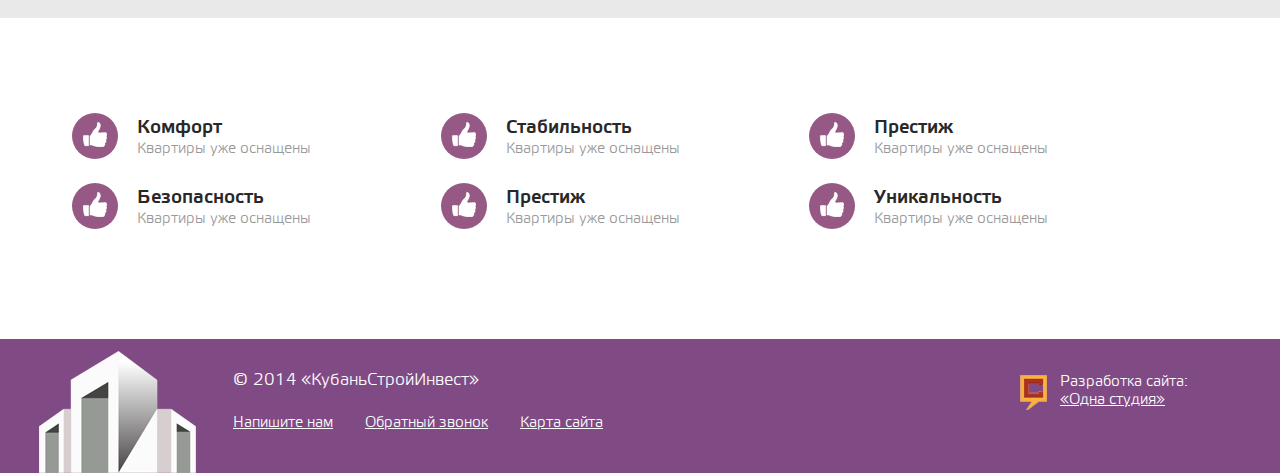
<file: page-object.html>
<!DOCTYPE html>
<html>
<head>
	<meta charset="utf-8" />
	<title>Страница объекта - КубаньСтройИнвест</title>
	<meta id="viewport" name="viewport" content="width=device-width, initial-scale = 1.0" />
	<meta name="keywords" content="" />
	<meta name="description" content="" />
	<link href="css/main.css" rel="stylesheet" />

	<!--[if IE 8 ]>
   	<link rel="stylesheet" href="css/ie8.css">
	<![endif]-->
	<!--[if IE]><script src="http://html5shiv.googlecode.com/svn/trunk/html5.js"></script><![endif]-->
</head>

<body>

<div class="wrapper">

	<header class="header" role="banner">
		<div class="wrap-center">

			<div class="logo ir">
				<a href="/" class="logo__link">КубаньСтройИнвест</a>
			</div>

			<p class="header-address">г. Краснодар, п. Знаменский, ул.<br/> Первомайская, 34, с 9.00 до 19.00</p>

			<p class="header-phone"><a class="header-phone__call" href="#">Вам перезвонить?</a><br/> 8 (861) 247-47-57</p>

			<nav class="header-nav">
				<ul class="main-menu">
					<li class="main-menu__item"><a href="#" class="main-menu__link">О компании</a></li>
					<li class="main-menu__item"><a href="#" class="main-menu__link">Для покупателя</a></li>
					<li class="main-menu__item"><a href="#" class="main-menu__link">Объекты</a></li>
					<li class="main-menu__item"><a href="#" class="main-menu__link">Ипотека</a></li>
					<li class="main-menu__item"><a href="#" class="main-menu__link">Задать вопрос</a></li>
					<li class="main-menu__item"><a href="#" class="main-menu__link">Контакты</a></li>
				</ul>
			</nav>

		</div>
	</header><!-- .header-->

	<main class="content wrap-center" role="main">

		<ul class="breadcrumbs">
			<li class="breadcrumbs__item">
				<a href="#" class="breadcrumbs__link">Главная</a>
			</li>
			<li class="breadcrumbs__item">
				<a href="#" class="breadcrumbs__link">Объекты</a>
			</li>
			<li class="breadcrumbs__item">
				Жилой комплекс  «Первомайский»
			</li>
		</ul>

		<h1 class="block-title">Жилой комплекс  «Первомайский»</h1>

		<section class="object-section clearfix">
			<div class="object-photos">
				<div class="photo-slider">
					<ul class="photo-slider__ul clearfix">
						<li class="photo-slider__slide">
							<img class="promo-slider__pic" src="pic/object_1.jpg" height="372" width="648" alt="" title="" />
						</li>
						<li class="photo-slider__slide">
							<img class="promo-slider__pic" src="pic/object_1.jpg" height="372" width="648" alt="" title="" />
						</li>
						<li class="photo-slider__slide">
							<img class="promo-slider__pic" src="pic/object_1.jpg" height="372" width="648" alt="" title="" />
						</li>
						<li class="photo-slider__slide">
							<img class="promo-slider__pic" src="pic/object_1.jpg" height="372" width="648" alt="" title="" />
						</li>
					</ul>
				</div>

				<ul class="photo-slider-preview clearfix">
					<li class="photo-slider-preview__li"><img src="pic/object_s_1.jpg" height="88" width="140" alt="" /></li>
					<li class="photo-slider-preview__li"><img src="pic/object_s_2.jpg" height="88" width="140" alt="" /></li>
					<li class="photo-slider-preview__li"><img src="pic/object_s_3.jpg" height="88" width="140" alt="" /></li>
					<li class="photo-slider-preview__li"><img src="pic/object_s_4.jpg" height="88" width="140" alt="" /></li>
				</ul><!-- .photo-slider-preview -->

			</div><!-- .object-photos -->

			<div class="object-descr">
				<div class="object-price">
					<p class="object-price__p">Квартиры от: </p>
					<p class="object-price__val">834 000 <span class="icon-ruble"></span></p>
				</div>

				<p class="object-address">г. Краснодар, микрорайон Знаменский, ул. Первомайская <br /><a href="#" class="object-descr__link object-address__link"><span class="icon-mark"></span>посмотреть на карте</a></p>

				<h2 class="block-subtitle">О комплексе</h2>

				<p class="object-descr__p">Новый жилой комплекс в поселке Знаменском города Краснодара состоит из шести трехэтажных двухсекционных кирпичных домов, выполненных в европейском стиле, каждый из которых оснащен четырьмя подъездами. </p>

				<h2 class="block-subtitle">Параметры</h2>

				<table class="basic-table parameters">
					<tr class="basic-table__tr">
						<td class="basic-table__td label">Этажность</td>
						<td class="basic-table__td">3</td>
					</tr>
					<tr class="basic-table__tr">
						<td class="basic-table__td label">Площадь, м2</td>
						<td class="basic-table__td">от 27,8 м2</td>
					</tr>
					<tr class="basic-table__tr">
						<td class="basic-table__td label">Высота потолков</td>
						<td class="basic-table__td">2,70 м</td>
					</tr>
					<tr class="basic-table__tr">
						<td class="basic-table__td label">Микрорайон</td>
						<td class="basic-table__td">Знаменский</td>
					</tr>
				</table>
			</div>
		</section><!-- .object-descr -->

		<div class="content-bottom wrap-center">

			<aside class="news-wrap-out wrap-out">
				<div class="short-news-wrap clearfix">

					<h2 class="block-title">Новости</h2>
					
					<ul class="short-news clearfix">
						<li class="short-news__item">
							<h3 class="short-news__title">
								<a class="short-news__title-link" href="#">Открыты продажи в 6 литере ЖК "Первомайского"</a>
							</h3>
							<p class="short-news__desc">Открылись продажи квартир в 6 литере в жилом комплексе "Первомайский"</p>
							<p class="short-news__time">12 мая 2014</p>
						</li>
					
						<li class="short-news__item">
							<h3 class="short-news__title">
								<a class="short-news__title-link" href="#">«Ипотечная суббота»</a>
							</h3>
							<p class="short-news__desc">Клиенты смогут получить подробную информацию по всему спектру вопросов, связанных с покупкой жилья.</p>
							<p class="short-news__time">08 апреля 2014</p>
						</li>
					
						<li class="short-news__item">
							<h3 class="short-news__title">
								<a class="short-news__title-link" href="#">Открыты продажи в ЖК "Гарант"</a>
							</h3>
							<p class="short-news__desc">В апреле состоялось долгожданное открытие продаж в жилом комплексе "Гарант".</p>
							<p class="short-news__time">30 апреля 2014</p>
						</li>
					</ul>

					<a href="#" class="btn-more">Подробнее</a>
				</div>
			</aside><!-- .news-wrap-out -->

			<aside class="features-list-wrap">
				<ul class="features-list">
					<li class="features-list__item">
						<div class="features-list__icon"></div>
						<p class="features-list__title">Комфорт</p>
						<p class="features-list__desc">Квартиры уже оснащены</p>
					</li>
					<li class="features-list__item">
						<div class="features-list__icon"></div>
						<p class="features-list__title">Стабильность</p>
						<p class="features-list__desc">Квартиры уже оснащены</p>
					</li>
					<li class="features-list__item">
						<div class="features-list__icon"></div>
						<p class="features-list__title">Престиж</p>
						<p class="features-list__desc">Квартиры уже оснащены</p>
					</li>
					<li class="features-list__item">
						<div class="features-list__icon"></div>
						<p class="features-list__title">Безопасность</p>
						<p class="features-list__desc">Квартиры уже оснащены</p>
					</li>
					<li class="features-list__item">
						<div class="features-list__icon"></div>
						<p class="features-list__title">Престиж</p>
						<p class="features-list__desc">Квартиры уже оснащены</p>
					</li>
					<li class="features-list__item">
						<div class="features-list__icon"></div>
						<p class="features-list__title">Уникальность</p>
						<p class="features-list__desc">Квартиры уже оснащены</p>
					</li>
				</ul>
			</aside><!-- .features-list-wrap -->
		</div><!-- .content-bottom -->

	</main><!-- .content -->

</div><!-- .wrapper -->

<footer class="footer" role="contentinfo">
	<div class="footer-inner wrap-center">
		<p class="footer-copyright">© 2014 «КубаньСтройИнвест»</p>
		
		<ul class="footer-menu">
			<li class="footer-menu__item"><a class="footer-menu__link" href="#">Напишите нам</a></li>
			<li class="footer-menu__item"><a class="footer-menu__link" href="#">Обратный звонок</a></li>
			<li class="footer-menu__item"><a class="footer-menu__link" href="#">Карта сайта</a></li>
		</ul>
		
		<p class="footer-dev">Разработка сайта:<br/> <a class="footer-dev__link" href="#">«Одна студия»</a></p>
	</div>
</footer><!-- .footer -->

<script src="https://ajax.googleapis.com/ajax/libs/jquery/1.8.3/jquery.min.js"></script>
<script src="js/scripts.js"></script>

</body>
</html>
</file>
<file: css/ie8.css>
.employees-list__item {
	padding: 0 5.2%;
	width: 22%;
}
</file>
<file: css/main.css>
/*! normalize.css v2.1.0PlusLegacy | MIT License | git.io/normalize , http://delka.name/blog/tag/normalize/ */article,aside,details,figcaption,figure,footer,header,hgroup,main,nav,section,summary{display:block}audio,canvas,video{display:inline-block;*display:inline;*zoom:1}audio:not([controls]){display:none;height:0}[hidden]{display:none}html{background:#fff;color:#000;font-size:100%;font-family:sans-serif;-webkit-text-size-adjust:100%;-ms-text-size-adjust:100%}html,button,input,select,textarea{font-family:sans-serif}body{margin:0}a{text-decoration:underline;color:#333333}a:hover{text-decoration:none}a:focus{outline:thin dotted}a:active,a:hover{outline:0}h1{font-size:2em;margin:.67em 0}h2{font-size:1.5em;margin:.83em 0}h3{font-size:1.17em;margin:1em 0}h4{font-size:1em;margin:1.33em 0}h5{font-size:.83em;margin:1.67em 0}h6{font-size:.67em;margin:2.33em 0}abbr[title]{border-bottom:1px dotted}b,strong{font-weight:bold}blockquote{margin:1em 40px}dfn{font-style:italic}hr{-moz-box-sizing:content-box;box-sizing:content-box;height:0}mark{background:#ff0;color:#000}p,pre{margin:1em 0}code,kbd,pre,samp{font-family:monospace,serif;_font-family:'courier new',monospace;font-size:1em}pre{white-space:pre;white-space:pre-wrap;word-wrap:break-word}q{quotes:"\201C" "\201D" "\2018" "\2019"}small{font-size:80%}sub,sup{font-size:75%;line-height:0;position:relative;vertical-align:baseline}sup{top:-0.5em}sub{bottom:-0.25em}dl,menu,ol,ul{margin:1em 0}dd{margin:0 0 0 40px}menu,ol,ul{padding:0 0 0 40px}nav ul,nav ol{list-style:none;list-style-image:none}img{border:0;-ms-interpolation-mode:bicubic}svg:not(:root){overflow:hidden}figure{margin:0}form{margin:0}fieldset{border:1px solid #c0c0c0;margin:0 2px;padding:.35em .625em .75em}legend{border:0;padding:0;white-space:normal;*margin-left:-7px}button,input,select,textarea{font-family:inherit;font-size:100%;margin:0;vertical-align:baseline;*vertical-align:middle}button,input{line-height:normal}button,select{text-transform:none}button,html input[type="button"],input[type="reset"],input[type="submit"]{-webkit-appearance:button;cursor:pointer;*overflow:visible}button[disabled],html input[disabled]{cursor:default}input[type="checkbox"],input[type="radio"]{box-sizing:border-box;padding:0;*height:13px;*width:13px}input[type="search"]{-webkit-appearance:textfield;-moz-box-sizing:content-box;-webkit-box-sizing:content-box;box-sizing:content-box}input[type="search"]::-webkit-search-cancel-button,input[type="search"]::-webkit-search-decoration{-webkit-appearance:none}button::-moz-focus-inner,input::-moz-focus-inner{border:0;padding:0}textarea{overflow:auto;vertical-align:top}table{border-collapse:collapse;border-spacing:0}html{height:100%}body{font-family:"elektra_light_pro_regular",Arial,Helvetica,sans-serif;height:100%;color:#4a626a}::-moz-selection{background:#b3d4fc;text-shadow:none}::selection{background:#b3d4fc;text-shadow:none}::-webkit-input-placeholder{color:#9D9E9E}a{color:#70476c;-webkit-transition:all linear 0.2s;-moz-transition:all linear 0.2s;transition:all linear 0.2s}button::-moz-focus-inner,input[type="reset"]::-moz-focus-inner,input[type="button"]::-moz-focus-inner,input[type="submit"]::-moz-focus-inner,input[type="submit"]::-moz-focus-inner,input[type="file"]>input[type="button"]::-moz-focus-inner{border:none;padding:0}input[type="email"]:focus,input[type="number"]:focus,input[type="password"]:focus,input[type="search"]:focus,input[type="tel"]:focus,input[type="text"]:focus,input[type="url"]:focus,input[type="color"]:focus,input[type="date"]:focus,input[type="datetime"]:focus,input[type="datetime-local"]:focus,input[type="month"]:focus,input[type="time"]:focus,input[type="week"]:focus,textarea:focus,select:focus{box-shadow:0 0 5px 0 #a06891;outline:0;outline:thin dotted \9;-webkit-transition:border-color linear 0.2s,box-shadow linear 0.2s;-moz-transition:border-color linear 0.2s,box-shadow linear 0.2s;transition:border-color linear 0.2s,box-shadow linear 0.2s}.clearfix:after{clear:both;display:block;visibility:hidden;height:0;content:".";font-size:0}.clearfix{zoom:1}.ir{font:0/0 a;text-shadow:none;color:transparent}.wrapper{min-width:1000px;margin:0 auto;min-height:100%;height:auto !important;height:100%;overflow:hidden}.wrap-center{position:relative;max-width:1500px;margin:0 auto}.wrap-out{margin:0 -9999px;padding:0 9999px}@font-face{font-family:'elektra_light_pro_regular';src:url("../fonts/etelkalight-webfont.eot");src:url("../fonts/etelkalight-webfont.eot?#iefix") format("embedded-opentype"),url("../fonts/etelkalight-webfont.svg#elektra_light_proregular") format("svg"),url("../fonts/etelkalight-webfont.woff") format("woff"),url("../fonts/etelkalight-webfont.ttf") format("truetype");font-weight:normal;font-style:normal}@font-face{font-family:'elektra_light_pro_bold';src:url("../fonts/elektralightbold-webfont.eot");src:url("../fonts/elektralightbold-webfont.eot?#iefix") format("embedded-opentype"),url("../fonts/elektralightbold-webfont.svg#elektra_light_probold") format("svg"),url("../fonts/elektralightbold-webfont.woff") format("woff"),url("../fonts/elektralightbold-webfont.ttf") format("truetype");font-weight:normal;font-style:normal}@font-face{font-family:'elektra_light_proitalic';src:url("elektralightitalic-webfont.eot");src:url("elektralightitalic-webfont.eot?#iefix") format("embedded-opentype"),url("elektralightitalic-webfont.woff") format("woff"),url("elektralightitalic-webfont.ttf") format("truetype"),url("elektralightitalic-webfont.svg#elektra_light_proitalic") format("svg");font-weight:normal;font-style:normal}.icon-ruble{display:inline-block;width:19px;height:23px;vertical-align:middle;position:relative;top:-3px;background:url(../img/sprite.png) no-repeat -56px -1px}.icon-mark{display:inline-block;width:12px;height:16px;margin:2px 8px 0 0;vertical-align:middle;background:url(../img/sprite.png) no-repeat -100px -1px}.icon-pdf{position:relative;top:-7px;display:inline-block;width:22px;height:28px;margin:0 8px 0 0;vertical-align:top;background:url(../img/sprite.png) no-repeat -209px 0}.btn-white{display:inline-block;padding:6px 22px 7px;border-radius:3px;border:2px solid #fff;border:2px solid rgba(255,255,255,0.71);text-decoration:none;color:#fff;font:14px/1 "elektra_light_pro_regular",Arial,Helvetica,sans-serif}.btn-white:hover{border:2px solid #fff}.btn-violet{outline:none;border:0;border-radius:3px;text-align:center;padding:8px 35px 5px;font:18px/1.4 "elektra_light_pro_regular",Arial,Helvetica,sans-serif;color:#ffffff;background:#965986;box-shadow:0 3px 0 0 #814471}.btn-violet:hover{background:#a06891}.btn-violet:focus{box-shadow:0 3px 0 0 #a06891}.basic-formline{margin:22px 0}.basic-two-col{width:48.5%;margin:0 0 0 3%;float:left}.basic-two-col:first-child{margin:0}.basic-input{font:17px/1.4 "elektra_light_pro_regular",Arial,Helvetica,sans-serif;padding:11px 10px 12px;width:100%;border-radius:2px;background:#f8f8f8;box-shadow:inset 0 1px 1px 0 rgba(0,0,0,0.3);border:0;outline:none;color:#333333;-webkit-box-sizing:border-box;-moz-box-sizing:border-box;box-sizing:border-box}.basic-textarea{font:17px/1.4 "elektra_light_pro_regular",Arial,Helvetica,sans-serif;padding:11px 10px 12px;width:100%;max-width:100%;border-radius:2px;background:#f8f8f8;box-shadow:inset 0 1px 1px 0 rgba(0,0,0,0.3);border:0;outline:none;color:#333333;height:116px;-webkit-box-sizing:border-box;-moz-box-sizing:border-box;box-sizing:border-box}.basic-submit{outline:none;border:0;border-radius:3px;text-align:center;padding:8px 35px 5px;font:18px/1.4 "elektra_light_pro_regular",Arial,Helvetica,sans-serif;color:#ffffff;background:#965986;box-shadow:0 3px 0 0 #814471}.basic-submit:hover{background:#a06891}.basic-submit:focus{box-shadow:0 3px 0 0 #a06891}.feedback-form{display:block;width:652px;margin:32px 0}.header{height:437px;background:#FFE680;background:url(../img/h_bg.jpg) center 0}.logo{position:absolute;top:0;left:50%;margin-left:-276px;width:553px;height:405px;background:url(../img/logo.png) no-repeat;background-size:100% auto}@media all and (max-width: 1235px){.logo{margin-left:-231.84px;width:464.52px;height:340.2px;top:20px}}.logo__link{display:block;height:100%}.header-address{position:absolute;left:24px;top:300px;color:#e3e2e2;font-family:"elektra_light_pro_bold",Arial,Helvetica,sans-serif;font-size:15px;line-height:1.54;padding:0;margin:0}.header-phone{font-family:"elektra_light_pro_bold",Arial,Helvetica,sans-serif;position:absolute;right:24px;top:288px;font-size:24px;line-height:1.24;color:#e3e2e2;padding:0;margin:0}.header-phone__call{font-family:"elektra_light_pro_regular",Arial,Helvetica,sans-serif;font-size:14px;line-height:1.2;color:#e3e2e2;text-decoration:none;border-bottom:1px dotted #e3e2e2}.header-phone__call:hover{border-bottom:none}.header-nav{position:absolute;top:407px;left:24px;right:24px;padding:0;background-color:#9a5a84;background-image:-webkit-gradient(linear, left top, left bottom, color-stop(0%, #9a5a84),color-stop(100%, #7d4984));background-image:-webkit-linear-gradient(#9a5a84,#7d4984);background-image:linear-gradient(#9a5a84,#7d4984)}.header-nav:before{content:'';position:absolute;left:-18px;top:0;width:18px;height:59px;background:url(../img/main_menu_corner.png) 0 0 no-repeat}.header-nav:after{content:'';position:absolute;right:-18px;top:0;width:18px;height:59px;background:url(../img/main_menu_corner.png) -18px 0 no-repeat}.main-menu{display:table;padding:0;margin:0;list-style:none;text-align:center;font-family:"elektra_light_pro_bold",Arial,Helvetica,sans-serif;width:100%;max-width:1200px;margin:0 auto}.main-menu__item{position:relative;display:table-cell;height:59px;line-height:60px}.main-menu__item:after{content:'';position:absolute;left:-1px;top:8px;width:2px;height:43px;background:url(../img/main_menu_sep.png) 0 0 no-repeat}.main-menu__item:first-child:after{display:none}.main-menu__item.active .main-menu__link{background-color:#84436e;background-image:-webkit-gradient(linear, left top, left bottom, color-stop(0%, #84436e),color-stop(100%, #633668));background-image:-webkit-linear-gradient(#84436e,#633668);background-image:linear-gradient(#84436e,#633668)}.main-menu__item.active:before{content:'';position:absolute;left:50%;margin-left:-18px;bottom:-9px;height:9px;width:26px;background:url(../img/sprite.png) -26px 0 no-repeat}.main-menu__link{position:relative;display:block;height:59px;padding:0;color:#fff;text-decoration:none;z-index:1}.main-menu__link:hover{background-color:#84436e;background-image:-webkit-gradient(linear, left top, left bottom, color-stop(0%, #84436e),color-stop(100%, #633668));background-image:-webkit-linear-gradient(#84436e,#633668);background-image:linear-gradient(#84436e,#633668)}.content{padding:86px 36px 134px 36px;-webkit-box-sizing:border-box;-moz-box-sizing:border-box;box-sizing:border-box}.container{width:100%;float:left}.left-sidebar{padding:12px 0 0;width:230px;float:left;margin:0 0 20px -100%}.middle{padding:0 0 0 316px;margin:0 0 20px}.content-bottom{padding:20px 36px 0;clear:both;-webkit-box-sizing:border-box;-moz-box-sizing:border-box;box-sizing:border-box}.block-title{font-family:"elektra_light_pro_bold",Arial,Helvetica,sans-serif;font-size:38px;line-height:1.4;color:#282828;margin:15px 0}.article-head{margin:38px 0}.article-head__pic{border-radius:50%;float:left;margin:5px 0}.article-head__desc{margin:0 0 0 176px;font-family:"elektra_light_pro_bold",Arial,Helvetica,sans-serif;font-size:17px;line-height:1.4;color:#282828}.article-head__title{font-family:"elektra_light_pro_bold",Arial,Helvetica,sans-serif;font-size:17px;line-height:1.44;color:#282828;margin:10px 0 25px}.article-head__p{font-family:"elektra_light_pro_regular",Arial,Helvetica,sans-serif;font-size:15px;line-height:1.6;color:#282828}.breadcrumbs{list-style:none;padding:0;margin:10px 0;color:#999999;font:15px/1 "elektra_light_pro_regular",Arial,Helvetica,sans-serif}.breadcrumbs__item{display:inline}.breadcrumbs__item:before{content:'/';color:#333333}.breadcrumbs__item:first-child:before{display:none}.breadcrumbs__link{color:#333333;text-decoration:underline}.breadcrumbs__link:hover{text-decoration:none}.block-subtitle{margin:38px 0 12px;color:#333333;font:19px/1.2 "elektra_light_pro_bold",Arial,Helvetica,sans-serif}.basic-table{width:100%;color:#1b1b1b;margin:16px 0 0;font:14px/1.2 "elektra_light_pro_regular",Arial,Helvetica,sans-serif}.basic-table.parameters{width:360px}.basic-table__tr:nth-child(2n+1){background:#f6f6f6}.basic-table__td{padding:8px 10px;vertical-align:top}.basic-table__td.label{color:#666666;width:125px}.pager{margin:20px 0 44px;padding:22px 0;color:#333333;border-top:1px solid #ececec;*zoom:1}.pager:before,.pager:after{content:" ";display:table}.pager:after{clear:both}.pager__btn{color:#333333;position:relative;font:18px/1.2 "elektra_light_pro_regular",Arial,Helvetica,sans-serif;text-decoration:underline;margin:13px 0 0}.pager__btn:hover{text-decoration:none}.pager__btn.prev{float:left;margin-left:18px}.pager__btn.prev:before{content:'';position:absolute;top:3px;left:-14px;width:7px;height:12px;background:url(../img/sprite.png) no-repeat -163px -1px}.pager__btn.next{float:right;margin-right:18px}.pager__btn.next:before{content:'';position:absolute;top:3px;right:-14px;width:7px;height:12px;background:url(../img/sprite.png) no-repeat -154px -1px}.pager-list{list-style:none;padding:0;margin:0;text-align:center;font:24px/1.2 "elektra_light_pro_regular",Arial,Helvetica,sans-serif}.pager-list__item{display:inline-block;vertical-align:middle;margin:0 14px}.pager-list__item.active{margin:0}.pager-list__item.active .pager-list__link{text-decoration:none;color:#fff;background:#985984;border-radius:3px;padding:8px 13px 4px}.pager-list__link{text-decoration:underline;display:inline-block;color:#333333}.pager-list__link:hover{text-decoration:none}.footer{color:#fff;margin:-134px auto 0;min-width:1000px;height:134px;position:relative;background:#804b84}.footer-inner{height:134px;background:#804b84 url(../img/footer_bg.png) 39px 12px no-repeat}.footer-copyright{font-size:17px;line-height:1.4;position:absolute;left:233px;top:30px;padding:0;margin:0}.footer-menu{font-size:15px;line-height:1.4;position:absolute;left:233px;top:74px;padding:0;margin:0;list-style:none}.footer-menu__item{float:left;margin:0 32px 0 0}.footer-menu__link{color:#fff}.footer-dev{font-size:15px;line-height:1.24;position:absolute;right:60px;top:34px;width:160px;margin:0;padding:0 0 0 40px;background:url(../img/dev-logo.png) 0 2px no-repeat}.footer-dev__link{color:#fff}.features-list-wrap{margin:85px 0 95px}.features-list{padding:0;margin:0;list-style:none}.features-list__item{vertical-align:top;position:relative;display:inline-block;padding:4px 10px 4px 65px;margin:10px 0;width:32%;-webkit-box-sizing:border-box;-moz-box-sizing:border-box;box-sizing:border-box}.features-list__icon{position:absolute;left:0;top:0;width:46px;height:46px;border-radius:50%;background:#965986}.features-list__icon:after{content:'';position:absolute;left:11px;top:9px;width:24px;height:25px;background:url(../img/sprite.png) 0 0 no-repeat}.features-list__title{font-family:"elektra_light_pro_bold",Arial,Helvetica,sans-serif;font-size:19px;line-height:1.2;color:#282828;margin:0;padding:0}.features-list__desc{font-size:15px;line-height:1.3;color:#999999;margin:0;padding:0}.news-wrap-out{background:#e9e9e9}.short-news-wrap{padding:40px 8% 40px 0;margin:0}.short-news-wrap .btn-more{float:right}.short-news{padding:0;margin:0;list-style:none;font-size:15px;line-height:1.4}.short-news__item{vertical-align:top;width:27%;margin:0 0 0 6%;display:inline-block;-webkit-box-sizing:border-box;-moz-box-sizing:border-box;box-sizing:border-box}.short-news__item:first-child{margin:0}.short-news__title{font-size:15px;margin:15px 0}.short-news__title-link{font-family:"elektra_light_pro_bold",Arial,Helvetica,sans-serif;text-decoration:none}.short-news__title-link:hover{color:#643760}.short-news__desc{color:#282828;margin:15px 0}.short-news__time{color:#999999;margin:15px 0 0}.btn-more{display:block;border-radius:2px;padding:0 20px;border:2px solid #af84a4;text-decoration:none;color:#824772;font-size:14px;height:27px;line-height:27px}.btn-more:hover{border-color:#965986}.w-promo-slider{position:relative;margin:80px -32px 98px 0}.promo-slider{margin:0 0 -36px;height:428px;overflow:hidden}.promo-slider__ul{padding:0;margin:0;list-style:none}.promo-slider__li{position:relative;height:428px;float:left}.promo-slider__pic{border-radius:6px;overflow:hidden}.promo-slider__pic img{min-width:100%;height:auto;display:block}.promo-slider__pager{padding:0;margin:0;list-style:none;text-align:center}.promo-slider__pager-li{display:inline-block;position:relative;margin:0 4px;width:15px;height:15px;border-radius:50%;background:#fff;border:3px solid #965986;cursor:pointer}.promo-slider__pager-li:before{content:'';position:absolute;top:2px;left:2px;right:2px;bottom:2px;border-radius:50%;background:#965986;display:none}.promo-slider__pager-li:hover:before,.promo-slider__pager-li.active:before{display:block}.promo-slider__btn-prev{position:absolute;top:157px;left:-150px;height:58px;width:58px;cursor:pointer;background:url(../img/sprite.png) no-repeat left -35px}.promo-slider__btn-prev:hover{background-position:left -96px}.promo-slider__btn-next{position:absolute;top:157px;right:-130px;height:58px;width:58px;cursor:pointer;background:url(../img/sprite.png) no-repeat -60px -35px}.promo-slider__btn-next:hover{background-position:-60px -96px}.promo-slider__card{width:445px;padding:32px 15px 25px 30px;position:absolute;bottom:0;right:97px;border-radius:5px;color:#ffffff;background:#834d84 url(../img/promo_slider_card_bg.jpg);background-size:cover;font:15px/1.4 "elektra_light_pro_regular",Arial,Helvetica,sans-serif;-webkit-box-sizing:border-box;-moz-box-sizing:border-box;box-sizing:border-box}.promo-slider__title{margin:0 0 22px 2px;padding:0;font:26px/1.2 "elektra_light_pro_bold",Arial,Helvetica,sans-serif;color:#ffffff;letter-spacing:0.01em}.promo-slider__p{margin:0 0 16px 0}.promo-slider__more{float:right;margin:0 14px 0 0}.side-menu{font:18px/1.6 "elektra_light_pro_regular",Arial,Helvetica,sans-serif;padding:6px 28px 14px;margin:0;list-style:none;border:2px solid #985984;border-radius:2px}.side-menu__item{margin:22px 0 22px}.side-menu__link{color:#333333}.side-menu__link.active{color:#8d5284;text-decoration:none;font:18px/1.6 "elektra_light_pro_bold",Arial,Helvetica,sans-serif}.faq-list{padding:0;margin:46px 0 40px;list-style:none}.faq-list .ansver-block{margin:37px 0 48px}.faq-list__item{position:relative;padding:0 0 12px 34px;margin:16px 0}.faq-list__item:after{content:'';position:absolute;left:0;top:2px;width:20px;height:20px;background:url(../img/sprite.png) -77px 0 no-repeat}.faq-list__item:before{content:'';position:absolute;left:34px;right:0;bottom:0;height:1px;background:#ececec}.faq-list__item.open:before{display:none}.faq-list__item.open .faq-list__title{color:#915584}.faq-list__item.open .faq-list__title:after{display:none}.faq-list__item.open .faq-list__desc{display:block}.faq-list__title{position:relative;font:17px/1.4 "elektra_light_pro_regular",Arial,Helvetica,sans-serif;color:#333333;display:inline-block;padding:0;margin:0;vertical-align:top;cursor:pointer}.faq-list__title:after{content:'';position:absolute;left:0;right:0;bottom:1px;border-bottom:2px dotted #333333}.faq-list__title:hover:after{border:none;padding-bottom:2px}.faq-list__info{font:15px/1.4 "elektra_light_pro_regular",Arial,Helvetica,sans-serif;color:#999999;margin:8px 0}.faq-list__desc{display:none;padding:0 0 1px}.faq-list__question{font:15px/1.6 "elektra_light_pro_regular",Arial,Helvetica,sans-serif;color:#333333}.faq-list__question-p{margin:0 0 10px}.faq-list__ansver-block{border:2px solid #985984;padding:25px 18px 25px}.ansver-block{position:relative;border:2px solid #985984;padding:25px 18px 18px;border-radius:2px;background:#fff}.ansver-block .userpic-block{float:left;width:90px;height:90px;border-radius:50%;overflow:hidden}.ansver-block:after{content:'';position:absolute;left:53px;top:-17px;width:36px;height:17px;background:url(../img/sprite.png) -114px 0 no-repeat}.ansver-block__desc{margin:0 0 0 120px;padding:20px 0;color:#282828}.ansver-block__name{font:19px/1.4 "elektra_light_pro_regular",Arial,Helvetica,sans-serif;margin:0;padding:0}.ansver-block__appointment{font:13px/1.4 "elektra_light_pro_regular",Arial,Helvetica,sans-serif;margin:0;padding:0}.ansver-block__comment{font:15px/1.7 "elektra_light_pro_regular",Arial,Helvetica,sans-serif;margin:20px 0 0;padding:0}.ansver-block__comment-p{margin:20px 0 0}.object-section{color:#333333;font:15px/28px "elektra_light_pro_regular",Arial,Helvetica,sans-serif;padding:14px 0 0;margin:0 0 77px}.object-descr{padding:0 0 0 708px}.object-descr__p{margin:0 0 10px}.object-price{margin:0 0 26px}.object-price__p{margin:0 0 1px;line-height:1.2}.object-price__val{margin:0;font:31px/1.2 "elektra_light_pro_bold",Arial,Helvetica,sans-serif}.object-address{margin:0 0 41px;font:17px/1.2 "elektra_light_pro_regular",Arial,Helvetica,sans-serif}.object-descr__link{text-decoration:underline;color:#333333}.object-descr__link:hover{text-decoration:none}.object-address__link{display:inline-block;margin:14px 0 0;font-size:15px}.object-photos{position:relative;margin:3px 0 0;width:648px;float:left}.photo-slider{margin:0 0 24px;height:372px;overflow:hidden}.photo-slider__ul{padding:0;margin:0;list-style:none}.photo-slider__slide{height:372px;float:left;border-radius:6px;overflow:hidden}.promo-slider__pic{min-width:100%;display:block}.photo-slider-preview{padding:0;margin:0;list-style:none}.photo-slider-preview__li{float:left;position:relative;margin:0 0 5px 29px;width:140px;height:88px;border-radius:5px;cursor:pointer;overflow:hidden}.photo-slider-preview__li:first-child{margin-left:0}.photo-slider-preview__li img{max-width:100%;min-width:100%;height:auto}.news-list{list-style:none;padding:0;margin:29px 0 24px 2px;color:#333333;font:15px/1.6 "elektra_light_pro_regular",Arial,Helvetica,sans-serif}.news-list__item{padding:25px 0;border-top:1px solid #ececec;*zoom:1}.news-list__item:before,.news-list__item:after{content:" ";display:table}.news-list__item:after{clear:both}.news-list__item:first-child{padding-top:0;border-top:0}.news-list__photo{float:left;white-space:232px;height:157px;overflow:hidden;border-radius:5px}.news-list__descr{margin:0 0 0 260px}.news-list__title{margin:0 0 10px;font:18px/1.2 "elektra_light_pro_bold",Arial,Helvetica,sans-serif}.news-list__title a{text-decoration:none;color:#70476c}.news-list__title a:hover{text-decoration:underline}.news-list__p{margin:0 0 12px}.news-list__date{color:#999999;margin:0}.employees-list{list-style:none;padding:0;margin:34px 0 0 5px}.employees-list__item{display:inline-block;vertical-align:top;width:24%;padding:9px 6.49% 0;position:relative;margin:0 0 42px}.employees-list__item:before{content:'';position:absolute;top:0;left:-8px;height:205px;width:1px;background:#ececec}.employees-list__item:nth-child(3n+1){padding-left:0}.employees-list__item:nth-child(3n+1):before{display:none}.employees-list__item:nth-child(3n){padding-right:0}.employees-list__photo{border-radius:50%;height:202px;width:202px;overflow:hidden;margin:0 0 31px 3px}.employees-list__name{margin:0 0 1px;color:#282828;font:18px/1.2 "elektra_light_pro_regular",Arial,Helvetica,sans-serif}.employees-list__appointment{margin:0 0 27px;color:#282828;font:15px/1.2 "elektra_light_pro_regular",Arial,Helvetica,sans-serif}.employees-list__contacts{margin:0 0 17px;color:#282828;font:15px/1.2 "elektra_light_pro_regular",Arial,Helvetica,sans-serif}.employees-list__contacts.phone{padding:0 0 0 30px;position:relative}.employees-list__contacts.phone:before{content:'';position:absolute;top:1px;left:0;width:15px;height:16px;background:url(../img/sprite.png) no-repeat -173px -1px}.employees-list__contacts.email{padding:0 0 0 30px;position:relative}.employees-list__contacts.email:before{content:'';position:absolute;top:4px;left:0;width:17px;height:10px;background:url(../img/sprite.png) no-repeat -190px -1px}.article{font:15px/1.6 "elektra_light_pro_regular",Arial,Helvetica,sans-serif;color:#282828;max-width:900px}.article .article-head__desc{padding:2px 0}.article__p{font:15px/1.6 "elektra_light_pro_regular",Arial,Helvetica,sans-serif;margin:24px 0}.article__subtitle{font:18px/1.6 "elektra_light_pro_bold",Arial,Helvetica,sans-serif;margin:45px 0 12px}.simple-list{font:15px/1.6 "elektra_light_pro_regular",Arial,Helvetica,sans-serif;padding:0;margin:22px 0;list-style:none;color:#282828}.simple-list.dotted .simple-list__item{padding-left:22px}.simple-list.dotted .simple-list__item:after{content:'';position:absolute;left:0;top:6px;width:10px;height:10px;background:#985984;border-radius:50%}.simple-list.files{margin:48px 0}.simple-list__item{position:relative;margin:11px 0}.simple-list__link{color:#282828}.simple-list__num{color:#b1b1b1}@media all and (max-width: 1235px){.middle{padding-left:280px}.promo-slider__pager{margin-right:550px;text-align:right}.object-descr{padding-left:500px}.object-photos,.photo-slider__slide{width:450px}.photo-slider-preview__li{margin-left:10px;width:105px;height:66px}.employees-list__item{width:43%}.employees-list__item:nth-child(3n+1){padding-left:6.49%}.employees-list__item:nth-child(3n+1):before{display:block}.employees-list__item:nth-child(3n){padding-right:6.49%}.employees-list__item:nth-child(2n+1){padding-left:0}.employees-list__item:nth-child(2n+1):before{display:none}.employees-list__item:nth-child(2n){padding-right:0}}
</file>
